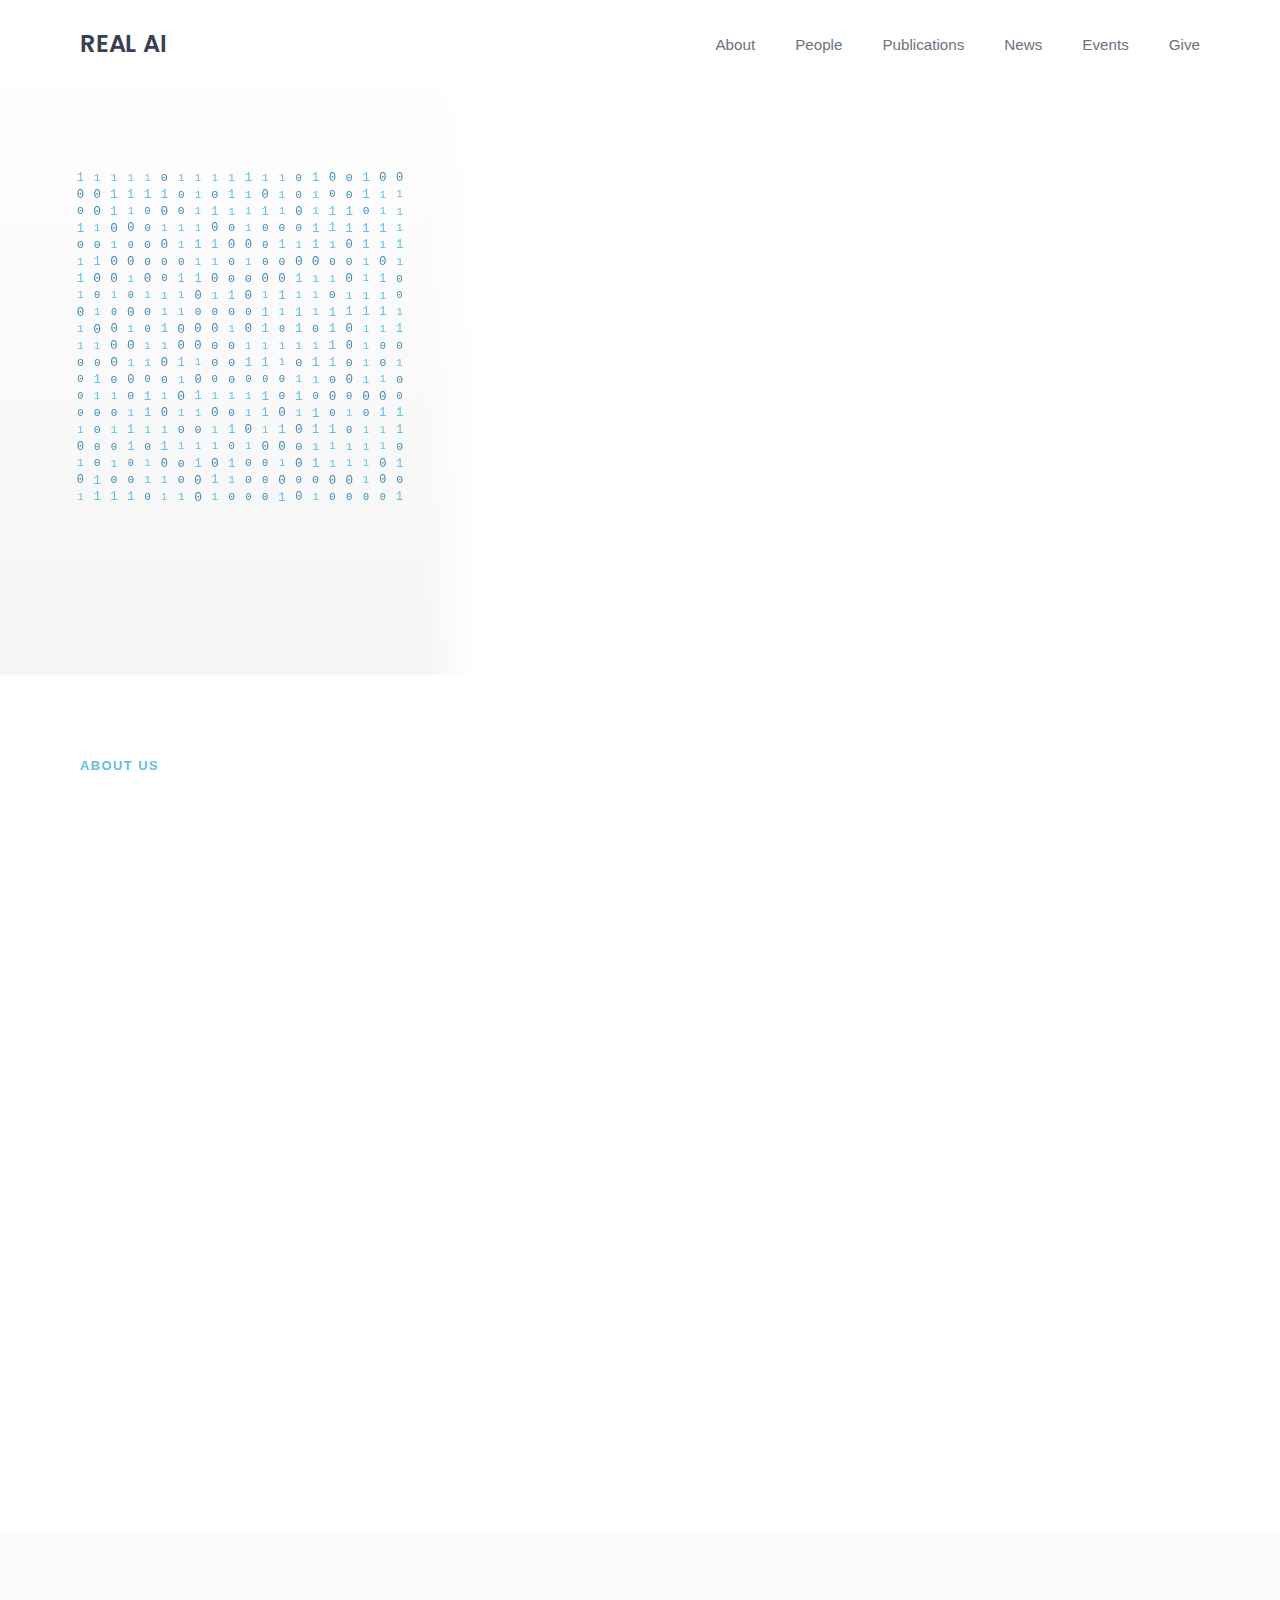
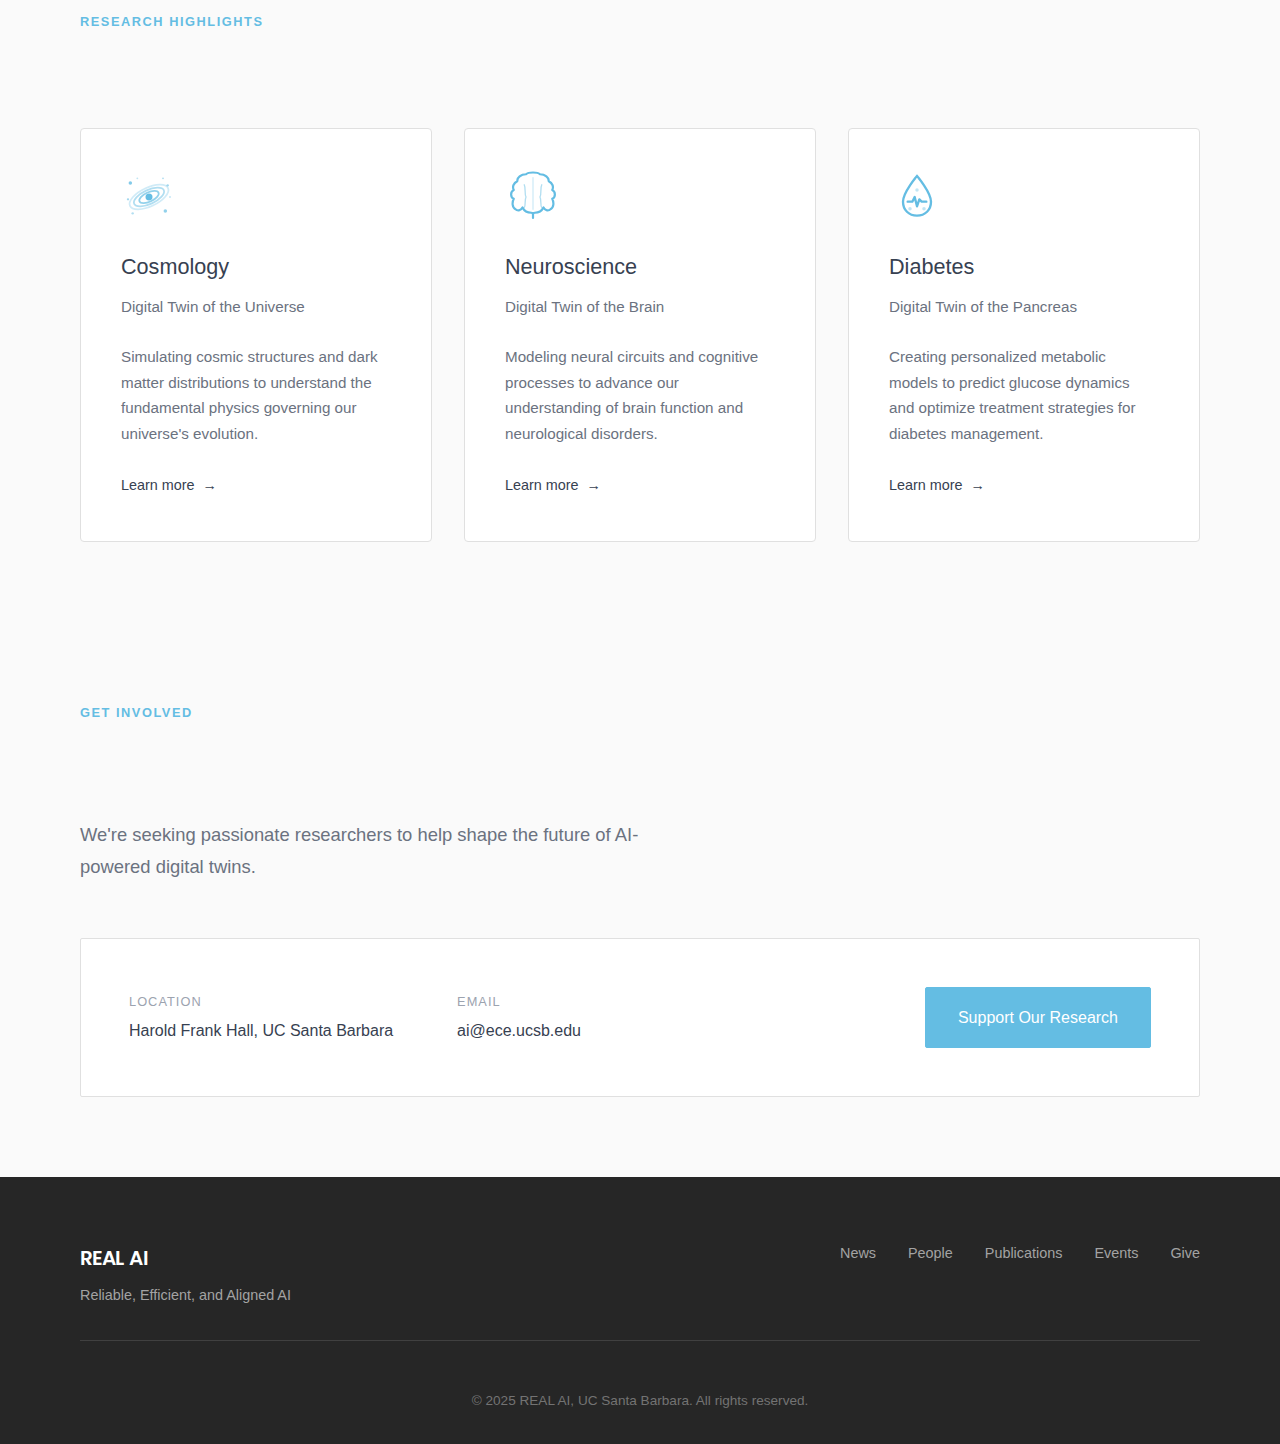
<file: index.html>
<!DOCTYPE html>
<html lang="en">
<head>
    <meta charset="UTF-8">
    <meta name="viewport" content="width=device-width, initial-scale=1.0">
    <title>REAL AI - AI-Powered Digital Twins</title>
    <link rel="stylesheet" href="css/styles.css">
</head>
<body>
    <div class="main-content">
        <header>
            <nav class="container">
                <a href="index.html" class="logo">REAL AI</a>
                <ul class="nav-links">
                    <li><a href="#about">About</a></li>
                    <li><a href="pages/people.html">People</a></li>
                    <li><a href="pages/publications.html">Publications</a></li>
                    <li><a href="pages/news.html">News</a></li>
                    <li><a href="pages/events.html">Events</a></li>
                    <li><a href="pages/give.html">Give</a></li>
                </ul>
                <button class="nav-toggle" aria-label="Toggle navigation">
                    <span></span>
                    <span></span>
                    <span></span>
                </button>
            </nav>
        </header>

        <main>
            <section class="hero">
                <div class="hero-animation">
                    <canvas id="morphCanvas"></canvas>
                </div>
                <div class="hero-content">
                    <h1>Building AI-Powered Digital Twins for Science</h1>
                    <p class="subtitle">
                        We create digital twins of complex systems—from the human brain to the universe—that transform how science is done, offering a platform where scientists can make a discovery at an unprecedented speed.
                    </p>
                    <div class="hero-buttons">
                        <a href="#research" class="btn btn-primary">Explore Research</a>
                        <a href="pages/people.html" class="btn btn-secondary">See the Team</a>
                    </div>
                </div>
            </section>

            <section id="about" class="section">
                <div class="container">
                    <div class="section-label">About Us</div>
                    <h2 class="fade-in"><span class="highlight-letter">R</span>eliable, <span class="highlight-letter">E</span>fficient, and <span class="highlight-letter">AL</span>igned <span class="highlight-letter">AI</span></h2>
                    <div class="about-grid">
                        <div class="about-text slide-in-left">
                            <p>
                                <span class="highlight-letter">REAL AI for Science</span> is a research initiative at UC Santa Barbara. Our mission is to pioneer the new age of scientific discovery with AI-powered digital twins.
                            </p>
                            <p>
                                Instead of chasing massive datasets, we build principle-driven AI rooted in math, multimodal data, and generative methods. This is REAL AI—Reliable, Efficient, and ALigned AI: reliable because it is grounded in mathematical rigor and known scientific laws, efficient because it thrives in data-scarce scientific settings, and human-aligned because it is co-designed with scientists and experiments to ensure meaningful, trustworthy discoveries.
                            </p>

                            <h3 class="approach-section-title fade-in">Our Approach</h3>
                            <div class="approach-grid-inline">
                                <div class="approach-item-inline fade-in">
                                    <span class="approach-number">01</span>
                                    <h4>Principle-Driven AI</h4>
                                    <p>Grounding our models in mathematical foundations and scientific first principles.</p>
                                </div>
                                <div class="approach-item-inline fade-in">
                                    <span class="approach-number">02</span>
                                    <h4>Multimodal Integration</h4>
                                    <p>Combining diverse data sources for comprehensive understanding of complex systems.</p>
                                </div>
                                <div class="approach-item-inline fade-in">
                                    <span class="approach-number">03</span>
                                    <h4>Generative Methods</h4>
                                    <p>Leveraging generative AI for data-scarce scientific environments.</p>
                                </div>
                            </div>
                        </div>
                        <div class="about-stats slide-in-right">
                            <div class="stat-item">
                                <span class="stat-number">25+</span>
                                <span class="stat-label">Researchers</span>
                            </div>
                            <div class="stat-item">
                                <span class="stat-number">10+</span>
                                <span class="stat-label">Collaborating Institutions</span>
                            </div>
                            <div class="stat-item">
                                <span class="stat-number">10+</span>
                                <span class="stat-label">Publications in the last year</span>
                            </div>
                        </div>
                    </div>
                </div>
            </section>

            <section id="research" class="section section-alt">
                <div class="container">
                    <div class="section-label">Research Highlights</div>
                    <h2 class="fade-in">Discover Our Recent Work</h2>

                    <div class="research-grid">
                        <article class="research-card">
                            <div class="card-icon">
                                <svg viewBox="0 0 48 48" fill="none" xmlns="http://www.w3.org/2000/svg">
                                    <!-- Spiral Galaxy -->
                                    <ellipse cx="24" cy="24" rx="18" ry="8" stroke="currentColor" stroke-width="1.5" opacity="0.3" transform="rotate(-25 24 24)"/>
                                    <ellipse cx="24" cy="24" rx="14" ry="6" stroke="currentColor" stroke-width="1.5" opacity="0.5" transform="rotate(-25 24 24)"/>
                                    <ellipse cx="24" cy="24" rx="9" ry="4" stroke="currentColor" stroke-width="1.5" opacity="0.7" transform="rotate(-25 24 24)"/>
                                    <circle cx="24" cy="24" r="3" fill="currentColor"/>
                                    <!-- Stars -->
                                    <circle cx="8" cy="12" r="1.5" fill="currentColor" opacity="0.8"/>
                                    <circle cx="40" cy="14" r="1" fill="currentColor" opacity="0.6"/>
                                    <circle cx="38" cy="36" r="1.5" fill="currentColor" opacity="0.7"/>
                                    <circle cx="10" cy="38" r="1" fill="currentColor" opacity="0.5"/>
                                    <circle cx="14" cy="8" r="0.8" fill="currentColor" opacity="0.4"/>
                                    <circle cx="36" cy="8" r="0.8" fill="currentColor" opacity="0.5"/>
                                    <circle cx="6" cy="26" r="1" fill="currentColor" opacity="0.6"/>
                                    <circle cx="42" cy="24" r="0.8" fill="currentColor" opacity="0.4"/>
                                </svg>
                            </div>
                            <h3>Cosmology</h3>
                            <p class="card-subtitle">Digital Twin of the Universe</p>
                            <p>
                                Simulating cosmic structures and dark matter distributions to understand
                                the fundamental physics governing our universe's evolution.
                            </p>
                            <a href="pages/research/cosmology.html" class="card-link">Learn more</a>
                        </article>

                        <article class="research-card">
                            <div class="card-icon">
                                <svg viewBox="0 0 64 64" fill="none" xmlns="http://www.w3.org/2000/svg">
                                    <!-- Classic brain icon -->
                                    <path d="M32 56 L32 52 C32 52 32 50 30 50 C26 50 22 48 20 44 C18 48 14 48 12 46 C8 44 8 38 10 34 C6 32 6 26 10 24 C8 20 10 16 14 14 C14 10 18 6 24 6 C26 4 30 4 32 4 C34 4 38 4 40 6 C46 6 50 10 50 14 C54 16 56 20 54 24 C58 26 58 32 54 34 C56 38 56 44 52 46 C50 48 46 48 44 44 C42 48 38 50 34 50 C32 50 32 52 32 52 L32 56" stroke="currentColor" stroke-width="2.5" fill="none" stroke-linecap="round" stroke-linejoin="round"/>
                                    <!-- Brain folds -->
                                    <path d="M22 18 C24 22 22 28 24 32 C22 36 24 42 22 44" stroke="currentColor" stroke-width="1.5" fill="none" opacity="0.5" stroke-linecap="round"/>
                                    <path d="M42 18 C40 22 42 28 40 32 C42 36 40 42 42 44" stroke="currentColor" stroke-width="1.5" fill="none" opacity="0.5" stroke-linecap="round"/>
                                    <path d="M32 10 L32 46" stroke="currentColor" stroke-width="1.5" fill="none" opacity="0.3" stroke-linecap="round"/>
                                </svg>
                            </div>
                            <h3>Neuroscience</h3>
                            <p class="card-subtitle">Digital Twin of the Brain</p>
                            <p>
                                Modeling neural circuits and cognitive processes to advance our understanding
                                of brain function and neurological disorders.
                            </p>
                            <a href="pages/research/neuroscience.html" class="card-link">Learn more</a>
                        </article>

                        <article class="research-card">
                            <div class="card-icon">
                                <svg viewBox="0 0 48 48" fill="none" xmlns="http://www.w3.org/2000/svg">
                                    <!-- Blood drop / Glucose drop -->
                                    <path d="M24 6 C24 6 12 20 12 28 C12 35 17 40 24 40 C31 40 36 35 36 28 C36 20 24 6 24 6Z" stroke="currentColor" stroke-width="2" fill="none"/>
                                    <!-- Glucose wave / heartbeat line inside -->
                                    <path d="M16 28 L20 28 L22 24 L24 32 L26 26 L28 28 L32 28" stroke="currentColor" stroke-width="2" fill="none" stroke-linecap="round" stroke-linejoin="round"/>
                                    <!-- Small circles representing glucose molecules -->
                                    <circle cx="18" cy="34" r="1.5" fill="currentColor" opacity="0.4"/>
                                    <circle cx="30" cy="34" r="1.5" fill="currentColor" opacity="0.4"/>
                                    <circle cx="24" cy="18" r="1.5" fill="currentColor" opacity="0.4"/>
                                </svg>
                            </div>
                            <h3>Diabetes</h3>
                            <p class="card-subtitle">Digital Twin of the Pancreas</p>
                            <p>
                                Creating personalized metabolic models to predict glucose dynamics and
                                optimize treatment strategies for diabetes management.
                            </p>
                            <a href="pages/research/diabetes.html" class="card-link">Learn more</a>
                        </article>
                    </div>
                </div>
            </section>

            <section id="contact" class="section section-alt">
                <div class="container">
                    <div class="section-label">Get Involved</div>
                    <h2 class="fade-in">Join Our Mission</h2>
                    <p class="section-intro">
                        We're seeking passionate researchers to help shape the future of AI-powered digital twins.
                    </p>

                    <div class="contact-grid">
                        <div class="contact-info">
                            <div class="contact-item">
                                <span class="contact-label">Location</span>
                                <span class="contact-value">Harold Frank Hall, UC Santa Barbara</span>
                            </div>
                            <div class="contact-item">
                                <span class="contact-label">Email</span>
                                <span class="contact-value">ai@ece.ucsb.edu</span>
                            </div>
                        </div>
                        <div class="contact-cta">
                            <a href="pages/give.html" class="btn btn-primary btn-large">Support Our Research</a>
                        </div>
                    </div>
                </div>
            </section>
        </main>

        <footer>
            <div class="container">
                <div class="footer-content">
                    <div class="footer-brand">
                        <span class="logo">REAL AI</span>
                        <p>Reliable, Efficient, and Aligned AI</p>
                    </div>
                    <nav class="footer-nav">
                        <a href="pages/news.html">News</a>
                        <a href="pages/people.html">People</a>
                        <a href="pages/publications.html">Publications</a>
                        <a href="pages/events.html">Events</a>
                        <a href="pages/give.html">Give</a>
                    </nav>
                </div>
                <div class="footer-bottom">
                    <p>&copy; 2025 REAL AI, UC Santa Barbara. All rights reserved.</p>
                </div>
            </div>
        </footer>
    </div>

    <script src="js/main.js"></script>
</body>
</html>
</file>
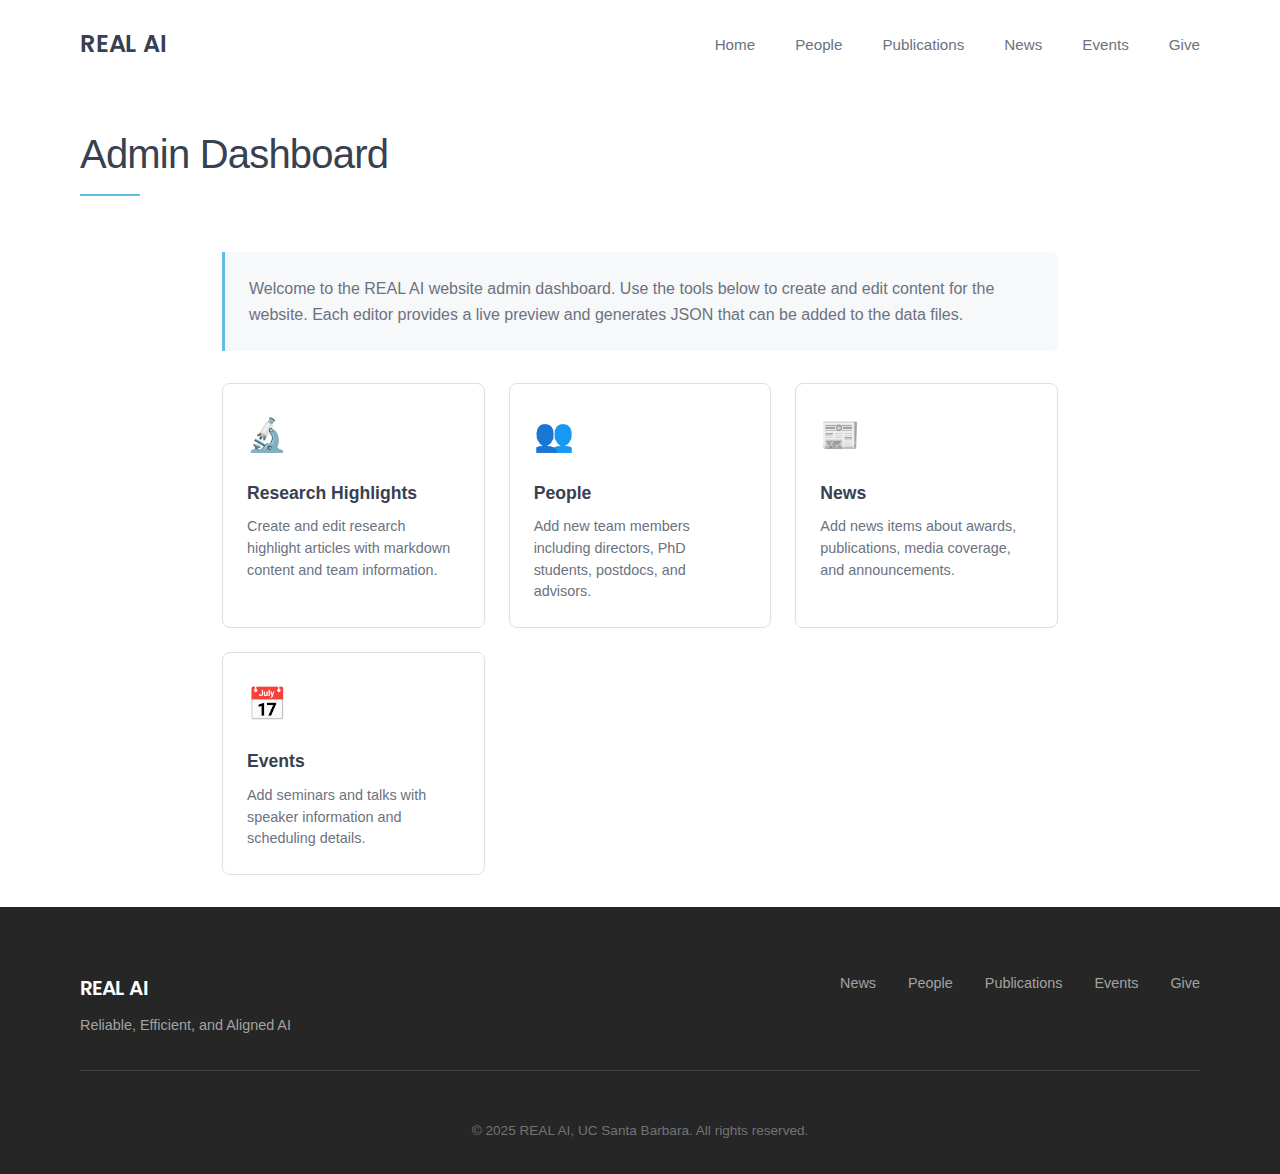
<file: pages/admin/index.html>
<!DOCTYPE html>
<html lang="en">
<head>
    <meta charset="UTF-8">
    <meta name="viewport" content="width=device-width, initial-scale=1.0">
    <title>Admin Dashboard - REAL AI Lab</title>
    <link rel="stylesheet" href="../../css/styles.css">
    <style>
        .admin-dashboard {
            max-width: 900px;
            margin: 2rem auto;
            padding: 0 2rem;
        }

        .admin-grid {
            display: grid;
            grid-template-columns: repeat(auto-fit, minmax(250px, 1fr));
            gap: 1.5rem;
            margin-top: 2rem;
        }

        .admin-card {
            background: white;
            border: 1px solid var(--border-light);
            border-radius: 8px;
            padding: 1.5rem;
            text-decoration: none;
            transition: all 0.3s ease;
        }

        .admin-card:hover {
            border-color: var(--sky-blue);
            box-shadow: 0 4px 16px rgba(0, 0, 0, 0.08);
            transform: translateY(-2px);
        }

        .admin-card h3 {
            color: var(--text-primary);
            font-size: 1.1rem;
            margin-bottom: 0.5rem;
        }

        .admin-card p {
            color: var(--text-secondary);
            font-size: 0.9rem;
            margin: 0;
            line-height: 1.5;
        }

        .admin-card .icon {
            font-size: 2rem;
            margin-bottom: 1rem;
        }

        .admin-intro {
            background: #f7f8f9;
            border-left: 3px solid var(--sky-blue);
            border-radius: 0 8px 8px 0;
            padding: 1.5rem;
            margin-bottom: 2rem;
        }

        .admin-intro p {
            margin: 0;
            color: var(--text-secondary);
            line-height: 1.6;
        }
    </style>
</head>
<body>
    <header>
        <nav class="container">
            <a href="../../index.html" class="logo">REAL AI</a>
            <ul class="nav-links">
                <li><a href="../../index.html">Home</a></li>
                <li><a href="../people.html">People</a></li>
                <li><a href="../publications.html">Publications</a></li>
                <li><a href="../news.html">News</a></li>
                <li><a href="../events.html">Events</a></li>
                <li><a href="../give.html">Give</a></li>
            </ul>
            <button class="nav-toggle" aria-label="Toggle navigation">
                <span></span>
                <span></span>
                <span></span>
            </button>
        </nav>
    </header>

    <main>
        <section class="page-header">
            <div class="container">
                <h1>Admin Dashboard</h1>
            </div>
        </section>

        <div class="admin-dashboard">
            <div class="admin-intro">
                <p>Welcome to the REAL AI website admin dashboard. Use the tools below to create and edit content for the website. Each editor provides a live preview and generates JSON that can be added to the data files.</p>
            </div>

            <div class="admin-grid">
                <a href="research.html" class="admin-card">
                    <div class="icon">&#128300;</div>
                    <h3>Research Highlights</h3>
                    <p>Create and edit research highlight articles with markdown content and team information.</p>
                </a>

                <a href="people.html" class="admin-card">
                    <div class="icon">&#128101;</div>
                    <h3>People</h3>
                    <p>Add new team members including directors, PhD students, postdocs, and advisors.</p>
                </a>

                <a href="news.html" class="admin-card">
                    <div class="icon">&#128240;</div>
                    <h3>News</h3>
                    <p>Add news items about awards, publications, media coverage, and announcements.</p>
                </a>

                <a href="events.html" class="admin-card">
                    <div class="icon">&#128197;</div>
                    <h3>Events</h3>
                    <p>Add seminars and talks with speaker information and scheduling details.</p>
                </a>
            </div>
        </div>
    </main>

    <footer>
        <div class="container">
            <div class="footer-content">
                <div class="footer-brand">
                    <span class="logo">REAL AI</span>
                    <p>Reliable, Efficient, and Aligned AI</p>
                </div>
                <nav class="footer-nav">
                    <a href="../news.html">News</a>
                    <a href="../people.html">People</a>
                    <a href="../publications.html">Publications</a>
                    <a href="../events.html">Events</a>
                    <a href="../give.html">Give</a>
                </nav>
            </div>
            <div class="footer-bottom">
                <p>&copy; 2025 REAL AI, UC Santa Barbara. All rights reserved.</p>
            </div>
        </div>
    </footer>

    <script src="../../js/main.js"></script>
</body>
</html>
</file>
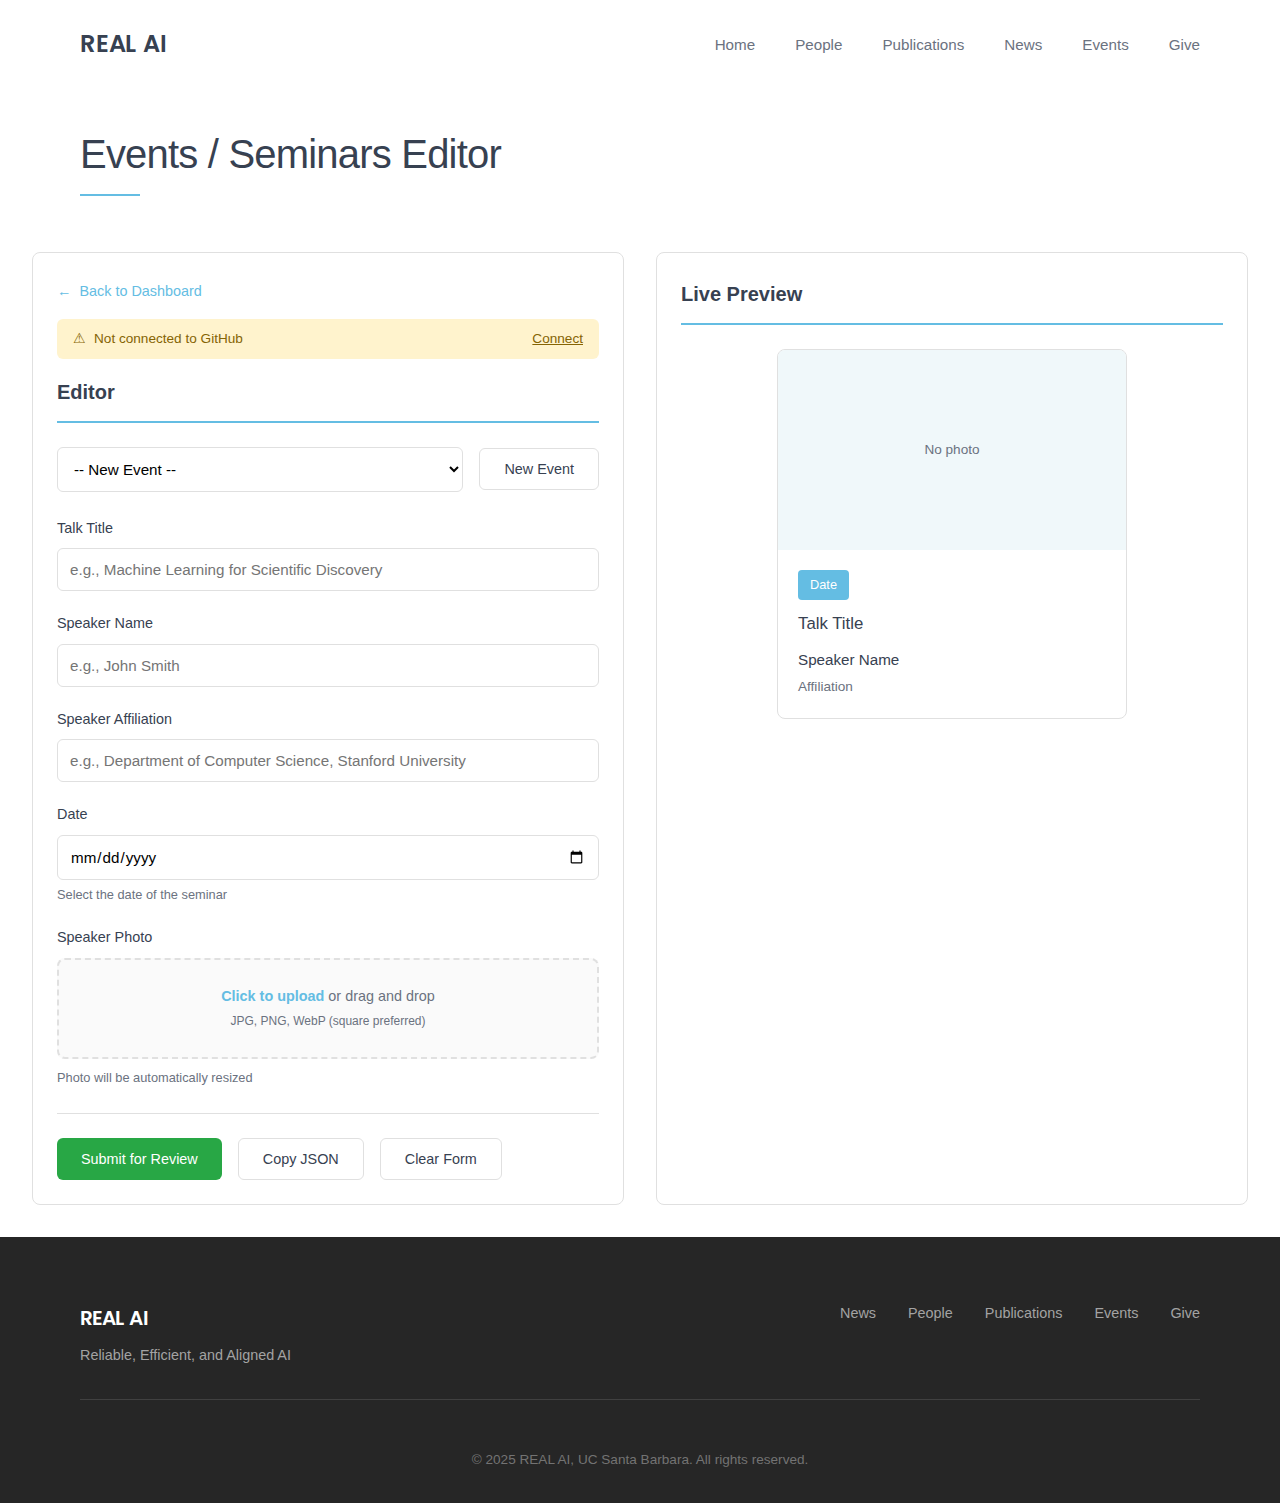
<file: pages/admin/events.html>
<!DOCTYPE html>
<html lang="en">
<head>
    <meta charset="UTF-8">
    <meta name="viewport" content="width=device-width, initial-scale=1.0">
    <title>Events Editor - REAL AI Lab</title>
    <link rel="stylesheet" href="../../css/styles.css">
    <style>
        .admin-container {
            display: grid;
            grid-template-columns: 1fr 1fr;
            gap: 2rem;
            max-width: 1400px;
            margin: 0 auto;
            padding: 2rem;
        }

        .editor-panel, .preview-panel {
            background: white;
            border: 1px solid var(--border-light);
            border-radius: 8px;
            padding: 1.5rem;
        }

        .panel-title {
            font-size: 1.25rem;
            font-weight: 600;
            margin-bottom: 1.5rem;
            padding-bottom: 0.75rem;
            border-bottom: 2px solid var(--sky-blue);
            color: var(--text-primary);
        }

        .form-group {
            margin-bottom: 1.25rem;
        }

        .form-group label {
            display: block;
            font-weight: 500;
            margin-bottom: 0.5rem;
            color: var(--text-primary);
            font-size: 0.9rem;
        }

        .form-group input,
        .form-group textarea,
        .form-group select {
            width: 100%;
            padding: 0.75rem;
            border: 1px solid var(--border-light);
            border-radius: 6px;
            font-size: 0.95rem;
            font-family: inherit;
            transition: border-color 0.2s ease;
            box-sizing: border-box;
        }

        .form-group input:focus,
        .form-group textarea:focus {
            outline: none;
            border-color: var(--sky-blue);
        }

        .form-group textarea {
            min-height: 80px;
            resize: vertical;
        }

        .form-row {
            display: grid;
            grid-template-columns: 1fr 1fr;
            gap: 1rem;
        }

        .form-hint {
            font-size: 0.8rem;
            color: var(--text-secondary);
            margin-top: 0.25rem;
        }

        .btn {
            padding: 0.75rem 1.5rem;
            border: none;
            border-radius: 6px;
            font-size: 0.9rem;
            font-weight: 500;
            cursor: pointer;
            transition: all 0.2s ease;
        }

        .btn-primary { background: var(--sky-blue); color: white; }
        .btn-primary:hover { background: #4fa8d1; }
        .btn-secondary { background: white; color: var(--text-primary); border: 1px solid var(--border-light); }
        .btn-secondary:hover { border-color: var(--sky-blue); color: var(--sky-blue); }
        .btn-success { background: #28a745; color: white; }
        .btn-success:hover { background: #218838; }

        .action-buttons {
            display: flex;
            gap: 1rem;
            margin-top: 1.5rem;
            padding-top: 1.5rem;
            border-top: 1px solid var(--border-light);
            flex-wrap: wrap;
        }

        .item-selector {
            display: flex;
            gap: 1rem;
            margin-bottom: 1.5rem;
            align-items: center;
        }

        .item-selector select {
            flex: 1;
            padding: 0.75rem;
            border: 1px solid var(--border-light);
            border-radius: 6px;
            font-size: 0.95rem;
            background: white;
        }

        /* Image upload styles */
        .image-upload-group { margin-bottom: 1.25rem; }
        .image-upload-label { display: block; font-weight: 500; margin-bottom: 0.5rem; color: var(--text-primary); font-size: 0.9rem; }
        .image-upload-area {
            border: 2px dashed var(--border-light);
            border-radius: 8px;
            padding: 1.5rem;
            text-align: center;
            cursor: pointer;
            transition: all 0.2s ease;
            background: #fafafa;
        }
        .image-upload-area:hover { border-color: var(--sky-blue); background: #f0f7ff; }
        .image-upload-area.has-image { padding: 0.5rem; border-style: solid; }
        .image-upload-area img { max-width: 100%; max-height: 200px; border-radius: 6px; }
        .image-upload-area input[type="file"] { display: none; }
        .image-upload-hint { font-size: 0.8rem; color: var(--text-secondary); margin-top: 0.5rem; }
        .image-upload-text { color: var(--text-secondary); font-size: 0.9rem; }
        .image-upload-text strong { color: var(--sky-blue); }

        /* Preview styles */
        .preview-event {
            background: white;
            border: 1px solid var(--border-light);
            border-radius: 8px;
            overflow: hidden;
            max-width: 350px;
            margin: 0 auto;
        }

        .preview-event .photo {
            width: 100%;
            height: 200px;
            background: var(--primary-100);
            display: flex;
            align-items: center;
            justify-content: center;
            color: var(--text-secondary);
            font-size: 0.85rem;
            overflow: hidden;
        }

        .preview-event .photo img { width: 100%; height: 100%; object-fit: cover; }
        .preview-event .content { padding: 1.25rem; }
        .preview-event .date {
            display: inline-block;
            background: var(--sky-blue);
            color: white;
            padding: 0.25rem 0.75rem;
            border-radius: 4px;
            font-size: 0.8rem;
            margin-bottom: 0.75rem;
        }
        .preview-event .title { font-size: 1.05rem; font-weight: 500; color: var(--text-primary); margin-bottom: 0.75rem; line-height: 1.4; }
        .preview-event .speaker { font-size: 0.95rem; color: var(--text-primary); margin-bottom: 0.25rem; }
        .preview-event .affiliation { font-size: 0.85rem; color: var(--text-secondary); line-height: 1.5; }

        .toast {
            position: fixed; bottom: 2rem; right: 2rem; background: #28a745; color: white;
            padding: 1rem 1.5rem; border-radius: 8px; box-shadow: 0 4px 20px rgba(0, 0, 0, 0.15);
            transform: translateY(100px); opacity: 0; transition: all 0.3s ease; z-index: 1000;
        }
        .toast.show { transform: translateY(0); opacity: 1; }
        .toast.error { background: #dc3545; }

        .back-link {
            display: inline-flex; align-items: center; gap: 0.5rem;
            color: var(--sky-blue); text-decoration: none; font-size: 0.9rem; margin-bottom: 1rem;
        }
        .back-link:hover { text-decoration: underline; }
        .back-link::before { content: '\2190'; }

        @media (max-width: 1024px) { .admin-container { grid-template-columns: 1fr; } }
        @media (max-width: 768px) { .form-row { grid-template-columns: 1fr; } }
    </style>
</head>
<body>
    <header>
        <nav class="container">
            <a href="../../index.html" class="logo">REAL AI</a>
            <ul class="nav-links">
                <li><a href="../../index.html">Home</a></li>
                <li><a href="../people.html">People</a></li>
                <li><a href="../publications.html">Publications</a></li>
                <li><a href="../news.html">News</a></li>
                <li><a href="../events.html">Events</a></li>
                <li><a href="../give.html">Give</a></li>
            </ul>
            <button class="nav-toggle" aria-label="Toggle navigation">
                <span></span><span></span><span></span>
            </button>
        </nav>
    </header>

    <main>
        <section class="page-header">
            <div class="container">
                <h1>Events / Seminars Editor</h1>
            </div>
        </section>

        <div class="admin-container">
            <div class="editor-panel">
                <a href="index.html" class="back-link">Back to Dashboard</a>

                <div id="githubStatus" class="github-status disconnected">
                    <span>&#9888;</span>
                    <span>Not connected to GitHub</span>
                    <a onclick="showLoginModal()">Connect</a>
                </div>

                <h2 class="panel-title">Editor</h2>

                <div class="item-selector">
                    <select id="eventSelect">
                        <option value="">-- New Event --</option>
                    </select>
                    <button class="btn btn-secondary" onclick="newItem()">New Event</button>
                </div>

                <div class="form-group">
                    <label for="eventTitle">Talk Title</label>
                    <input type="text" id="eventTitle" placeholder="e.g., Machine Learning for Scientific Discovery">
                </div>

                <div class="form-group">
                    <label for="eventSpeaker">Speaker Name</label>
                    <input type="text" id="eventSpeaker" placeholder="e.g., John Smith">
                </div>

                <div class="form-group">
                    <label for="eventAffiliation">Speaker Affiliation</label>
                    <input type="text" id="eventAffiliation" placeholder="e.g., Department of Computer Science, Stanford University">
                </div>

                <div class="form-group">
                    <label for="eventDate">Date</label>
                    <input type="date" id="eventDate">
                    <p class="form-hint">Select the date of the seminar</p>
                </div>

                <div class="image-upload-group">
                    <label class="image-upload-label">Speaker Photo</label>
                    <div class="image-upload-area" id="photoUploadArea" onclick="document.getElementById('photoInput').click()">
                        <input type="file" id="photoInput" accept="image/*">
                        <div id="photoPreviewUpload" class="image-upload-text">
                            <strong>Click to upload</strong> or drag and drop<br>
                            <small>JPG, PNG, WebP (square preferred)</small>
                        </div>
                    </div>
                    <p class="image-upload-hint">Photo will be automatically resized</p>
                </div>

                <div class="action-buttons">
                    <button class="btn btn-success" onclick="submitForReview()">Submit for Review</button>
                    <button class="btn btn-secondary" onclick="copyJSON()">Copy JSON</button>
                    <button class="btn btn-secondary" onclick="newItem()">Clear Form</button>
                </div>
            </div>

            <div class="preview-panel">
                <h2 class="panel-title">Live Preview</h2>
                <div class="preview-event">
                    <div class="photo" id="previewPhoto">No photo</div>
                    <div class="content">
                        <span class="date" id="previewDate">Date</span>
                        <h3 class="title" id="previewTitle">Talk Title</h3>
                        <p class="speaker" id="previewSpeaker">Speaker Name</p>
                        <p class="affiliation" id="previewAffiliation">Affiliation</p>
                    </div>
                </div>
            </div>
        </div>
    </main>

    <div class="toast" id="toast">Message</div>

    <footer>
        <div class="container">
            <div class="footer-content">
                <div class="footer-brand">
                    <span class="logo">REAL AI</span>
                    <p>Reliable, Efficient, and Aligned AI</p>
                </div>
                <nav class="footer-nav">
                    <a href="../news.html">News</a>
                    <a href="../people.html">People</a>
                    <a href="../publications.html">Publications</a>
                    <a href="../events.html">Events</a>
                    <a href="../give.html">Give</a>
                </nav>
            </div>
            <div class="footer-bottom">
                <p>&copy; 2025 REAL AI, UC Santa Barbara. All rights reserved.</p>
            </div>
        </div>
    </footer>

    <script src="../../js/main.js"></script>
    <script src="../../js/admin.js"></script>
    <script>
        let eventsData = [];
        let photoUploader = null;

        document.addEventListener('DOMContentLoaded', async () => {
            await loadEventsData();

            photoUploader = new ImageUploader('photoInput', 'photoPreviewUpload', {
                maxWidth: 400,
                maxHeight: 400,
                quality: 0.9
            });

            document.getElementById('photoInput').addEventListener('imageReady', () => {
                document.getElementById('photoUploadArea').classList.add('has-image');
                updatePreview();
            });

            const fields = ['eventTitle', 'eventSpeaker', 'eventAffiliation', 'eventDate'];
            fields.forEach(field => {
                document.getElementById(field).addEventListener('input', updatePreview);
            });

            updatePreview();
        });

        async function loadEventsData() {
            try {
                const response = await fetch('../../data/events.json');
                eventsData = await response.json();
                populateSelector();
            } catch (error) {
                console.log('Could not load events.json:', error);
            }
        }

        function populateSelector() {
            const select = document.getElementById('eventSelect');
            select.innerHTML = '<option value="">-- New Event --</option>';

            eventsData.forEach((item, idx) => {
                const option = document.createElement('option');
                option.value = idx;
                option.textContent = `${item.date} - ${item.speaker}`;
                select.appendChild(option);
            });

            select.addEventListener('change', (e) => {
                if (e.target.value !== '') {
                    loadItem(parseInt(e.target.value));
                } else {
                    newItem();
                }
            });
        }

        function loadItem(index) {
            const item = eventsData[index];
            if (!item) return;

            document.getElementById('eventTitle').value = item.title || '';
            document.getElementById('eventSpeaker').value = item.speaker || '';
            document.getElementById('eventAffiliation').value = item.affiliation || '';
            document.getElementById('eventDate').value = item.date || '';

            if (photoUploader) photoUploader.clear();
            document.getElementById('photoUploadArea').classList.remove('has-image');

            updatePreview();
        }

        function newItem() {
            document.getElementById('eventSelect').value = '';
            document.getElementById('eventTitle').value = '';
            document.getElementById('eventSpeaker').value = '';
            document.getElementById('eventAffiliation').value = '';
            document.getElementById('eventDate').value = '';

            if (photoUploader) photoUploader.clear();
            document.getElementById('photoUploadArea').classList.remove('has-image');
            document.getElementById('photoPreviewUpload').innerHTML = `
                <strong>Click to upload</strong> or drag and drop<br>
                <small>JPG, PNG, WebP (square preferred)</small>
            `;

            updatePreview();
        }

        function formatDate(dateStr) {
            if (!dateStr) return 'Date';
            const date = new Date(dateStr);
            return date.toLocaleDateString('en-US', { year: 'numeric', month: 'short', day: 'numeric' });
        }

        function updatePreview() {
            const title = document.getElementById('eventTitle').value;
            const speaker = document.getElementById('eventSpeaker').value;
            const affiliation = document.getElementById('eventAffiliation').value;
            const date = document.getElementById('eventDate').value;

            document.getElementById('previewTitle').textContent = title || 'Talk Title';
            document.getElementById('previewSpeaker').textContent = speaker || 'Speaker Name';
            document.getElementById('previewAffiliation').textContent = affiliation || 'Affiliation';
            document.getElementById('previewDate').textContent = formatDate(date);

            const photoDiv = document.getElementById('previewPhoto');
            const uploadData = photoUploader ? photoUploader.getUploadData() : null;

            if (uploadData) {
                photoDiv.innerHTML = `<img src="data:image/jpeg;base64,${uploadData.base64}" alt="${speaker}">`;
            } else {
                const select = document.getElementById('eventSelect');
                if (select.value !== '') {
                    const item = eventsData[parseInt(select.value)];
                    if (item && item.image) {
                        photoDiv.innerHTML = `<img src="../../assets/images/events/${item.image}" alt="${speaker}" onerror="this.parentElement.textContent='No photo'">`;
                    } else {
                        photoDiv.textContent = 'No photo';
                    }
                } else {
                    photoDiv.textContent = 'No photo';
                }
            }
        }

        function generateFilename(speaker) {
            return speaker.toLowerCase().replace(/\s+/g, '_').replace(/[^a-z0-9_]/g, '') + '.jpg';
        }

        function getItemJSON() {
            const speaker = document.getElementById('eventSpeaker').value.trim();
            const uploadData = photoUploader ? photoUploader.getUploadData() : null;

            return {
                item: {
                    title: document.getElementById('eventTitle').value.trim(),
                    speaker: speaker,
                    affiliation: document.getElementById('eventAffiliation').value.trim(),
                    date: document.getElementById('eventDate').value.trim(),
                    image: uploadData ? generateFilename(speaker) : ''
                },
                uploadData
            };
        }

        function copyJSON() {
            const { item } = getItemJSON();
            const json = JSON.stringify(item, null, 2);
            navigator.clipboard.writeText(json).then(() => showToast('JSON copied!')).catch(() => showToast('Failed', true));
        }

        async function submitForReview() {
            const github = new GitHubAdmin();
            if (!github.isAuthenticated()) { showLoginModal(); return; }

            const { item, uploadData } = getItemJSON();
            if (!item.title || !item.speaker) { showToast('Please enter title and speaker', true); return; }

            showSubmitModal();

            try {
                const validation = await github.validateToken();
                if (!validation.valid) throw new Error('Invalid token. Please reconnect.');

                await github.getDefaultBranch();

                updateSubmitStep('branch', 'active');
                const branchName = `content/add-event-${item.speaker.toLowerCase().replace(/\s+/g, '-').substring(0, 20)}-${Date.now()}`;
                await github.createBranch(branchName);
                updateSubmitStep('branch', 'done');

                updateSubmitStep('images', 'active');
                if (uploadData) {
                    const imagePath = `assets/images/events/${generateFilename(item.speaker)}`;
                    await github.commitBinaryFile(branchName, imagePath, uploadData.base64, `Add photo for speaker: ${item.speaker}`);
                    item.image = generateFilename(item.speaker);
                }
                updateSubmitStep('images', 'done');

                updateSubmitStep('data', 'active');
                const fileData = await github.getFileContent('data/events.json');
                let currentData = JSON.parse(fileData.content);
                if (!Array.isArray(currentData)) currentData = [];
                currentData.unshift(item); // Add to beginning

                await github.commitFile(branchName, 'data/events.json', JSON.stringify(currentData, null, 4), `Add event: ${item.speaker} - ${item.title}`, fileData.sha);
                updateSubmitStep('data', 'done');

                updateSubmitStep('pr', 'active');
                const pr = await github.createPullRequest(
                    branchName,
                    `Add seminar: ${item.speaker}`,
                    `## Summary\nAdding seminar by **${item.speaker}**\n\n## Details\n- Title: ${item.title}\n- Speaker: ${item.speaker}\n- Affiliation: ${item.affiliation}\n- Date: ${item.date}\n${uploadData ? '- Photo: Included' : '- Photo: Not provided'}\n\n---\n*Submitted via REAL AI Admin*`
                );
                updateSubmitStep('pr', 'done');

                document.getElementById('submitResult').innerHTML = `
                    <div style="background: #d4edda; color: #155724; padding: 1rem; border-radius: 8px; margin-top: 1rem;">
                        <strong>Success!</strong><br>Pull request created.<br><br>
                        <a href="${pr.html_url}" target="_blank" style="color: #155724; font-weight: 500;">View Pull Request &rarr;</a>
                    </div>
                `;
                document.getElementById('submitModalFooter').style.display = 'flex';

            } catch (error) {
                console.error('Submit error:', error);
                document.getElementById('submitResult').innerHTML = `
                    <div style="background: #f8d7da; color: #721c24; padding: 1rem; border-radius: 8px; margin-top: 1rem;">
                        <strong>Error:</strong> ${error.message}
                    </div>
                `;
                document.getElementById('submitModalFooter').style.display = 'flex';
                ['branch', 'images', 'data', 'pr'].forEach(step => {
                    const el = document.getElementById(`step-${step}`);
                    if (el && el.classList.contains('active')) updateSubmitStep(step, 'error');
                });
            }
        }

        function showToast(message, isError = false) {
            const toast = document.getElementById('toast');
            toast.textContent = message;
            toast.className = isError ? 'toast error show' : 'toast show';
            setTimeout(() => toast.classList.remove('show'), 4000);
        }
    </script>
</body>
</html>
</file>
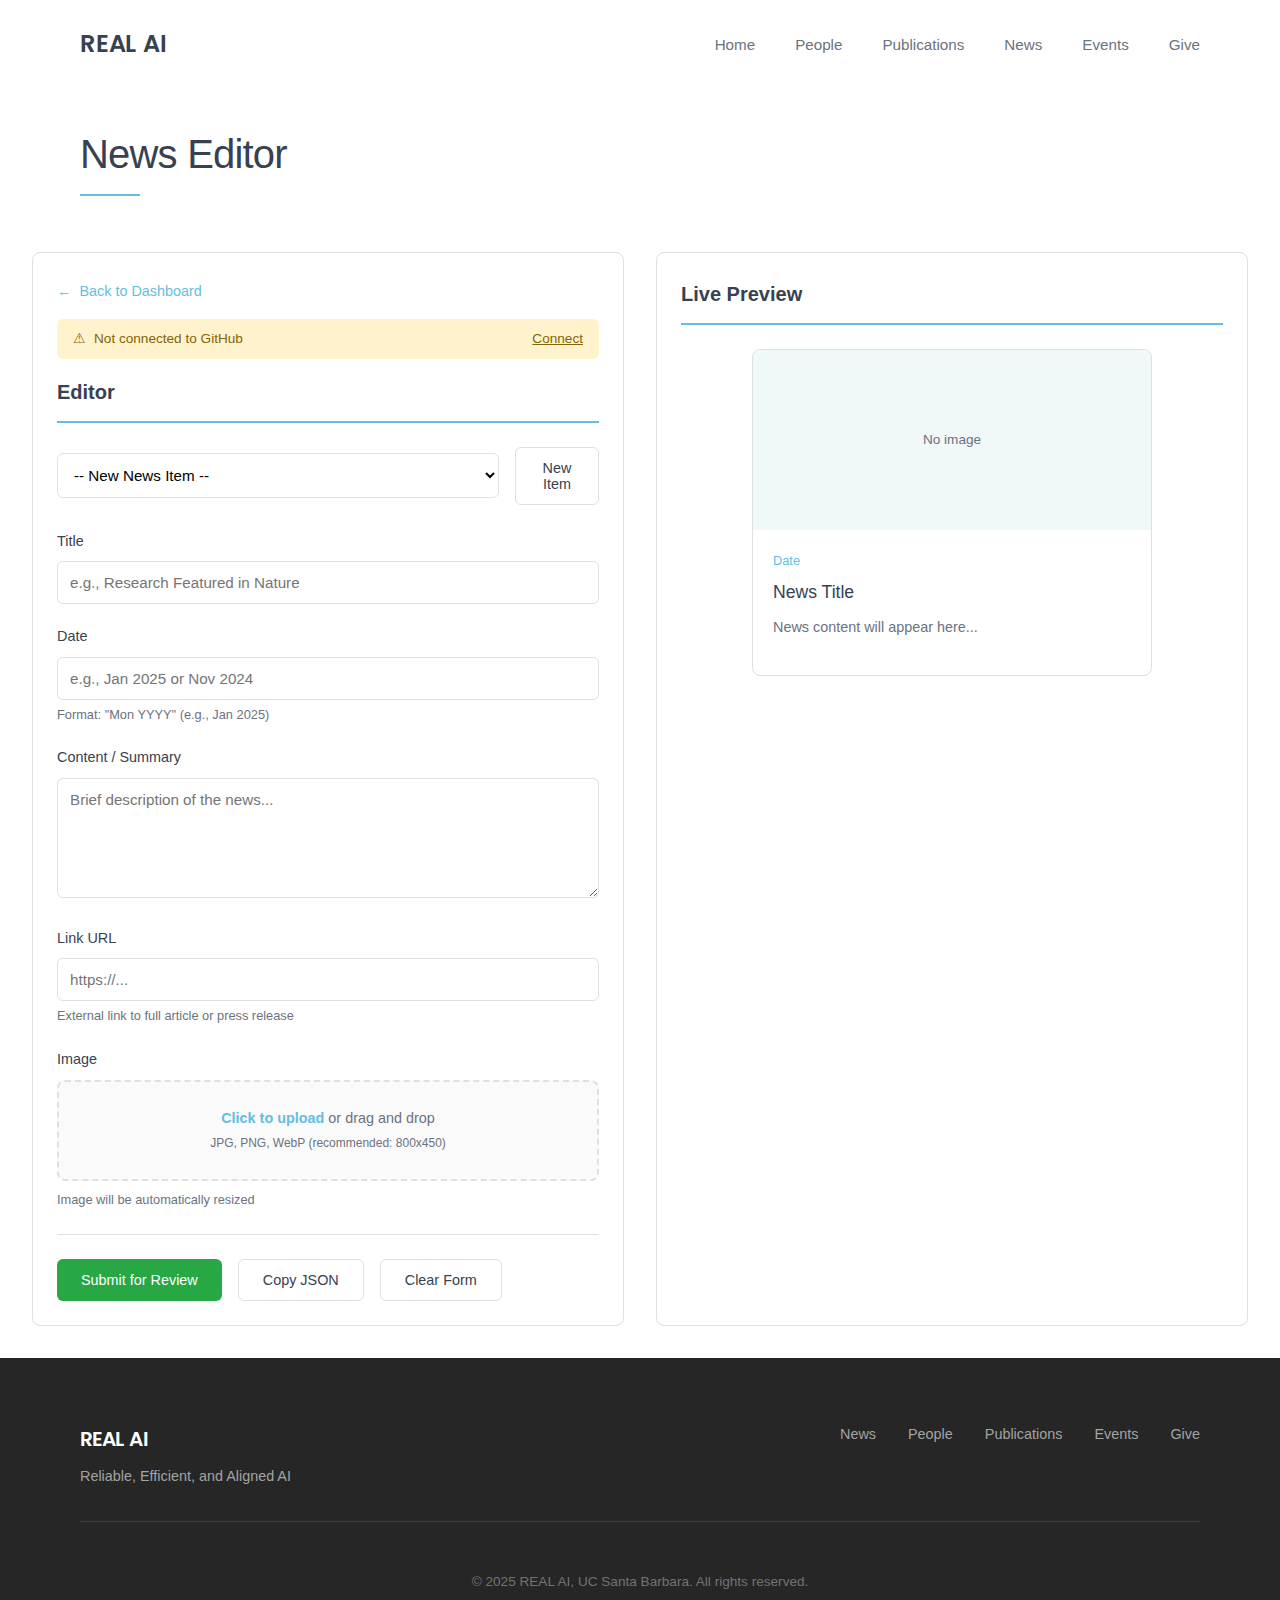
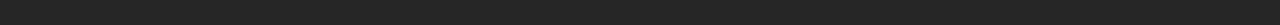
<file: pages/admin/news.html>
<!DOCTYPE html>
<html lang="en">
<head>
    <meta charset="UTF-8">
    <meta name="viewport" content="width=device-width, initial-scale=1.0">
    <title>News Editor - REAL AI Lab</title>
    <link rel="stylesheet" href="../../css/styles.css">
    <style>
        .admin-container {
            display: grid;
            grid-template-columns: 1fr 1fr;
            gap: 2rem;
            max-width: 1400px;
            margin: 0 auto;
            padding: 2rem;
        }

        .editor-panel, .preview-panel {
            background: white;
            border: 1px solid var(--border-light);
            border-radius: 8px;
            padding: 1.5rem;
        }

        .panel-title {
            font-size: 1.25rem;
            font-weight: 600;
            margin-bottom: 1.5rem;
            padding-bottom: 0.75rem;
            border-bottom: 2px solid var(--sky-blue);
            color: var(--text-primary);
        }

        .form-group {
            margin-bottom: 1.25rem;
        }

        .form-group label {
            display: block;
            font-weight: 500;
            margin-bottom: 0.5rem;
            color: var(--text-primary);
            font-size: 0.9rem;
        }

        .form-group input,
        .form-group textarea,
        .form-group select {
            width: 100%;
            padding: 0.75rem;
            border: 1px solid var(--border-light);
            border-radius: 6px;
            font-size: 0.95rem;
            font-family: inherit;
            transition: border-color 0.2s ease;
            box-sizing: border-box;
        }

        .form-group input:focus,
        .form-group textarea:focus {
            outline: none;
            border-color: var(--sky-blue);
        }

        .form-group textarea {
            min-height: 120px;
            resize: vertical;
        }

        .form-row {
            display: grid;
            grid-template-columns: 1fr 1fr;
            gap: 1rem;
        }

        .form-hint {
            font-size: 0.8rem;
            color: var(--text-secondary);
            margin-top: 0.25rem;
        }

        .btn {
            padding: 0.75rem 1.5rem;
            border: none;
            border-radius: 6px;
            font-size: 0.9rem;
            font-weight: 500;
            cursor: pointer;
            transition: all 0.2s ease;
        }

        .btn-primary { background: var(--sky-blue); color: white; }
        .btn-primary:hover { background: #4fa8d1; }
        .btn-secondary { background: white; color: var(--text-primary); border: 1px solid var(--border-light); }
        .btn-secondary:hover { border-color: var(--sky-blue); color: var(--sky-blue); }
        .btn-success { background: #28a745; color: white; }
        .btn-success:hover { background: #218838; }

        .action-buttons {
            display: flex;
            gap: 1rem;
            margin-top: 1.5rem;
            padding-top: 1.5rem;
            border-top: 1px solid var(--border-light);
            flex-wrap: wrap;
        }

        .item-selector {
            display: flex;
            gap: 1rem;
            margin-bottom: 1.5rem;
            align-items: center;
        }

        .item-selector select {
            flex: 1;
            padding: 0.75rem;
            border: 1px solid var(--border-light);
            border-radius: 6px;
            font-size: 0.95rem;
            background: white;
        }

        /* Image upload styles */
        .image-upload-group { margin-bottom: 1.25rem; }
        .image-upload-label { display: block; font-weight: 500; margin-bottom: 0.5rem; color: var(--text-primary); font-size: 0.9rem; }
        .image-upload-area {
            border: 2px dashed var(--border-light);
            border-radius: 8px;
            padding: 1.5rem;
            text-align: center;
            cursor: pointer;
            transition: all 0.2s ease;
            background: #fafafa;
        }
        .image-upload-area:hover { border-color: var(--sky-blue); background: #f0f7ff; }
        .image-upload-area.has-image { padding: 0.5rem; border-style: solid; }
        .image-upload-area img { max-width: 100%; max-height: 200px; border-radius: 6px; }
        .image-upload-area input[type="file"] { display: none; }
        .image-upload-hint { font-size: 0.8rem; color: var(--text-secondary); margin-top: 0.5rem; }
        .image-upload-text { color: var(--text-secondary); font-size: 0.9rem; }
        .image-upload-text strong { color: var(--sky-blue); }

        /* Preview styles */
        .preview-news {
            background: white;
            border: 1px solid var(--border-light);
            border-radius: 8px;
            overflow: hidden;
            max-width: 400px;
            margin: 0 auto;
        }

        .preview-news .image {
            width: 100%;
            height: 180px;
            background: var(--primary-100);
            display: flex;
            align-items: center;
            justify-content: center;
            color: var(--text-secondary);
            font-size: 0.85rem;
            overflow: hidden;
        }

        .preview-news .image img { width: 100%; height: 100%; object-fit: cover; }
        .preview-news .content { padding: 1.25rem; }
        .preview-news .date { font-size: 0.8rem; color: var(--sky-blue); margin-bottom: 0.5rem; }
        .preview-news .title { font-size: 1.1rem; font-weight: 500; color: var(--text-primary); margin-bottom: 0.75rem; line-height: 1.4; }
        .preview-news .description { font-size: 0.9rem; color: var(--text-secondary); line-height: 1.6; margin-bottom: 1rem; }
        .preview-news .link { color: var(--sky-blue); text-decoration: none; font-size: 0.9rem; font-weight: 500; }
        .preview-news .link:hover { text-decoration: underline; }

        .toast {
            position: fixed; bottom: 2rem; right: 2rem; background: #28a745; color: white;
            padding: 1rem 1.5rem; border-radius: 8px; box-shadow: 0 4px 20px rgba(0, 0, 0, 0.15);
            transform: translateY(100px); opacity: 0; transition: all 0.3s ease; z-index: 1000;
        }
        .toast.show { transform: translateY(0); opacity: 1; }
        .toast.error { background: #dc3545; }

        .back-link {
            display: inline-flex; align-items: center; gap: 0.5rem;
            color: var(--sky-blue); text-decoration: none; font-size: 0.9rem; margin-bottom: 1rem;
        }
        .back-link:hover { text-decoration: underline; }
        .back-link::before { content: '\2190'; }

        @media (max-width: 1024px) { .admin-container { grid-template-columns: 1fr; } }
        @media (max-width: 768px) { .form-row { grid-template-columns: 1fr; } }
    </style>
</head>
<body>
    <header>
        <nav class="container">
            <a href="../../index.html" class="logo">REAL AI</a>
            <ul class="nav-links">
                <li><a href="../../index.html">Home</a></li>
                <li><a href="../people.html">People</a></li>
                <li><a href="../publications.html">Publications</a></li>
                <li><a href="../news.html">News</a></li>
                <li><a href="../events.html">Events</a></li>
                <li><a href="../give.html">Give</a></li>
            </ul>
            <button class="nav-toggle" aria-label="Toggle navigation">
                <span></span><span></span><span></span>
            </button>
        </nav>
    </header>

    <main>
        <section class="page-header">
            <div class="container">
                <h1>News Editor</h1>
            </div>
        </section>

        <div class="admin-container">
            <div class="editor-panel">
                <a href="index.html" class="back-link">Back to Dashboard</a>

                <div id="githubStatus" class="github-status disconnected">
                    <span>&#9888;</span>
                    <span>Not connected to GitHub</span>
                    <a onclick="showLoginModal()">Connect</a>
                </div>

                <h2 class="panel-title">Editor</h2>

                <div class="item-selector">
                    <select id="newsSelect">
                        <option value="">-- New News Item --</option>
                    </select>
                    <button class="btn btn-secondary" onclick="newItem()">New Item</button>
                </div>

                <div class="form-group">
                    <label for="newsTitle">Title</label>
                    <input type="text" id="newsTitle" placeholder="e.g., Research Featured in Nature">
                </div>

                <div class="form-group">
                    <label for="newsDate">Date</label>
                    <input type="text" id="newsDate" placeholder="e.g., Jan 2025 or Nov 2024">
                    <p class="form-hint">Format: "Mon YYYY" (e.g., Jan 2025)</p>
                </div>

                <div class="form-group">
                    <label for="newsContent">Content / Summary</label>
                    <textarea id="newsContent" placeholder="Brief description of the news..."></textarea>
                </div>

                <div class="form-group">
                    <label for="newsLink">Link URL</label>
                    <input type="url" id="newsLink" placeholder="https://...">
                    <p class="form-hint">External link to full article or press release</p>
                </div>

                <div class="image-upload-group">
                    <label class="image-upload-label">Image</label>
                    <div class="image-upload-area" id="imageUploadArea" onclick="document.getElementById('imageInput').click()">
                        <input type="file" id="imageInput" accept="image/*">
                        <div id="imagePreviewUpload" class="image-upload-text">
                            <strong>Click to upload</strong> or drag and drop<br>
                            <small>JPG, PNG, WebP (recommended: 800x450)</small>
                        </div>
                    </div>
                    <p class="image-upload-hint">Image will be automatically resized</p>
                </div>

                <div class="action-buttons">
                    <button class="btn btn-success" onclick="submitForReview()">Submit for Review</button>
                    <button class="btn btn-secondary" onclick="copyJSON()">Copy JSON</button>
                    <button class="btn btn-secondary" onclick="newItem()">Clear Form</button>
                </div>
            </div>

            <div class="preview-panel">
                <h2 class="panel-title">Live Preview</h2>
                <div class="preview-news">
                    <div class="image" id="previewImage">No image</div>
                    <div class="content">
                        <p class="date" id="previewDate">Date</p>
                        <h3 class="title" id="previewTitle">News Title</h3>
                        <p class="description" id="previewContent">News content will appear here...</p>
                        <a href="#" class="link" id="previewLink" target="_blank">Read more</a>
                    </div>
                </div>
            </div>
        </div>
    </main>

    <div class="toast" id="toast">Message</div>

    <footer>
        <div class="container">
            <div class="footer-content">
                <div class="footer-brand">
                    <span class="logo">REAL AI</span>
                    <p>Reliable, Efficient, and Aligned AI</p>
                </div>
                <nav class="footer-nav">
                    <a href="../news.html">News</a>
                    <a href="../people.html">People</a>
                    <a href="../publications.html">Publications</a>
                    <a href="../events.html">Events</a>
                    <a href="../give.html">Give</a>
                </nav>
            </div>
            <div class="footer-bottom">
                <p>&copy; 2025 REAL AI, UC Santa Barbara. All rights reserved.</p>
            </div>
        </div>
    </footer>

    <script src="../../js/main.js"></script>
    <script src="../../js/admin.js"></script>
    <script>
        let newsData = [];
        let imageUploader = null;

        document.addEventListener('DOMContentLoaded', async () => {
            await loadNewsData();

            imageUploader = new ImageUploader('imageInput', 'imagePreviewUpload', {
                maxWidth: 800,
                maxHeight: 600,
                quality: 0.85
            });

            document.getElementById('imageInput').addEventListener('imageReady', () => {
                document.getElementById('imageUploadArea').classList.add('has-image');
                updatePreview();
            });

            const fields = ['newsTitle', 'newsDate', 'newsContent', 'newsLink'];
            fields.forEach(field => {
                document.getElementById(field).addEventListener('input', updatePreview);
            });

            updatePreview();
        });

        async function loadNewsData() {
            try {
                const response = await fetch('../../data/news.json');
                const data = await response.json();
                newsData = data.news || [];
                populateSelector();
            } catch (error) {
                console.log('Could not load news.json:', error);
            }
        }

        function populateSelector() {
            const select = document.getElementById('newsSelect');
            select.innerHTML = '<option value="">-- New News Item --</option>';

            newsData.forEach((item, idx) => {
                const option = document.createElement('option');
                option.value = idx;
                option.textContent = `${item.date} - ${item.title.substring(0, 40)}...`;
                select.appendChild(option);
            });

            select.addEventListener('change', (e) => {
                if (e.target.value !== '') {
                    loadItem(parseInt(e.target.value));
                } else {
                    newItem();
                }
            });
        }

        function loadItem(index) {
            const item = newsData[index];
            if (!item) return;

            document.getElementById('newsTitle').value = item.title || '';
            document.getElementById('newsDate').value = item.date || '';
            document.getElementById('newsContent').value = item.content || '';
            document.getElementById('newsLink').value = item.link || '';

            if (imageUploader) imageUploader.clear();
            document.getElementById('imageUploadArea').classList.remove('has-image');

            updatePreview();
        }

        function newItem() {
            document.getElementById('newsSelect').value = '';
            document.getElementById('newsTitle').value = '';
            document.getElementById('newsDate').value = '';
            document.getElementById('newsContent').value = '';
            document.getElementById('newsLink').value = '';

            if (imageUploader) imageUploader.clear();
            document.getElementById('imageUploadArea').classList.remove('has-image');
            document.getElementById('imagePreviewUpload').innerHTML = `
                <strong>Click to upload</strong> or drag and drop<br>
                <small>JPG, PNG, WebP (recommended: 800x450)</small>
            `;

            updatePreview();
        }

        function updatePreview() {
            const title = document.getElementById('newsTitle').value;
            const date = document.getElementById('newsDate').value;
            const content = document.getElementById('newsContent').value;
            const link = document.getElementById('newsLink').value;

            document.getElementById('previewTitle').textContent = title || 'News Title';
            document.getElementById('previewDate').textContent = date || 'Date';
            document.getElementById('previewContent').textContent = content || 'News content will appear here...';

            const linkEl = document.getElementById('previewLink');
            linkEl.href = link || '#';
            linkEl.style.display = link ? 'inline' : 'none';

            const imageDiv = document.getElementById('previewImage');
            const uploadData = imageUploader ? imageUploader.getUploadData() : null;

            if (uploadData) {
                imageDiv.innerHTML = `<img src="data:image/jpeg;base64,${uploadData.base64}" alt="${title}">`;
            } else {
                const select = document.getElementById('newsSelect');
                if (select.value !== '') {
                    const item = newsData[parseInt(select.value)];
                    if (item && item.image) {
                        imageDiv.innerHTML = `<img src="../../assets/images/news/${item.image}" alt="${title}" onerror="this.parentElement.textContent='No image'">`;
                    } else {
                        imageDiv.textContent = 'No image';
                    }
                } else {
                    imageDiv.textContent = 'No image';
                }
            }
        }

        function generateFilename(title) {
            return title.toLowerCase().replace(/\s+/g, '_').replace(/[^a-z0-9_]/g, '').substring(0, 30) + '_' + Date.now() + '.jpg';
        }

        function getItemJSON() {
            const title = document.getElementById('newsTitle').value.trim();
            const uploadData = imageUploader ? imageUploader.getUploadData() : null;

            return {
                item: {
                    title: title,
                    date: document.getElementById('newsDate').value.trim(),
                    content: document.getElementById('newsContent').value.trim(),
                    link: document.getElementById('newsLink').value.trim(),
                    image: uploadData ? generateFilename(title) : ''
                },
                uploadData
            };
        }

        function copyJSON() {
            const { item } = getItemJSON();
            const json = JSON.stringify(item, null, 2);
            navigator.clipboard.writeText(json).then(() => showToast('JSON copied!')).catch(() => showToast('Failed', true));
        }

        async function submitForReview() {
            const github = new GitHubAdmin();
            if (!github.isAuthenticated()) { showLoginModal(); return; }

            const { item, uploadData } = getItemJSON();
            if (!item.title) { showToast('Please enter a title', true); return; }

            showSubmitModal();

            try {
                const validation = await github.validateToken();
                if (!validation.valid) throw new Error('Invalid token. Please reconnect.');

                await github.getDefaultBranch();

                updateSubmitStep('branch', 'active');
                const branchName = `content/add-news-${item.title.toLowerCase().replace(/\s+/g, '-').substring(0, 20)}-${Date.now()}`;
                await github.createBranch(branchName);
                updateSubmitStep('branch', 'done');

                updateSubmitStep('images', 'active');
                if (uploadData) {
                    const imagePath = `assets/images/news/${generateFilename(item.title)}`;
                    await github.commitBinaryFile(branchName, imagePath, uploadData.base64, `Add image for news: ${item.title}`);
                    item.image = generateFilename(item.title);
                }
                updateSubmitStep('images', 'done');

                updateSubmitStep('data', 'active');
                const fileData = await github.getFileContent('data/news.json');
                let currentData = JSON.parse(fileData.content);
                if (!currentData.news) currentData.news = [];
                currentData.news.unshift(item); // Add to beginning

                await github.commitFile(branchName, 'data/news.json', JSON.stringify(currentData, null, 2), `Add news: ${item.title}`, fileData.sha);
                updateSubmitStep('data', 'done');

                updateSubmitStep('pr', 'active');
                const pr = await github.createPullRequest(
                    branchName,
                    `Add news: ${item.title}`,
                    `## Summary\nAdding news item: **${item.title}**\n\n## Details\n- Date: ${item.date}\n- Link: ${item.link || 'None'}\n${uploadData ? '- Image: Included' : '- Image: Not provided'}\n\n---\n*Submitted via REAL AI Admin*`
                );
                updateSubmitStep('pr', 'done');

                document.getElementById('submitResult').innerHTML = `
                    <div style="background: #d4edda; color: #155724; padding: 1rem; border-radius: 8px; margin-top: 1rem;">
                        <strong>Success!</strong><br>Pull request created.<br><br>
                        <a href="${pr.html_url}" target="_blank" style="color: #155724; font-weight: 500;">View Pull Request &rarr;</a>
                    </div>
                `;
                document.getElementById('submitModalFooter').style.display = 'flex';

            } catch (error) {
                console.error('Submit error:', error);
                document.getElementById('submitResult').innerHTML = `
                    <div style="background: #f8d7da; color: #721c24; padding: 1rem; border-radius: 8px; margin-top: 1rem;">
                        <strong>Error:</strong> ${error.message}
                    </div>
                `;
                document.getElementById('submitModalFooter').style.display = 'flex';
                ['branch', 'images', 'data', 'pr'].forEach(step => {
                    const el = document.getElementById(`step-${step}`);
                    if (el && el.classList.contains('active')) updateSubmitStep(step, 'error');
                });
            }
        }

        function showToast(message, isError = false) {
            const toast = document.getElementById('toast');
            toast.textContent = message;
            toast.className = isError ? 'toast error show' : 'toast show';
            setTimeout(() => toast.classList.remove('show'), 4000);
        }
    </script>
</body>
</html>
</file>
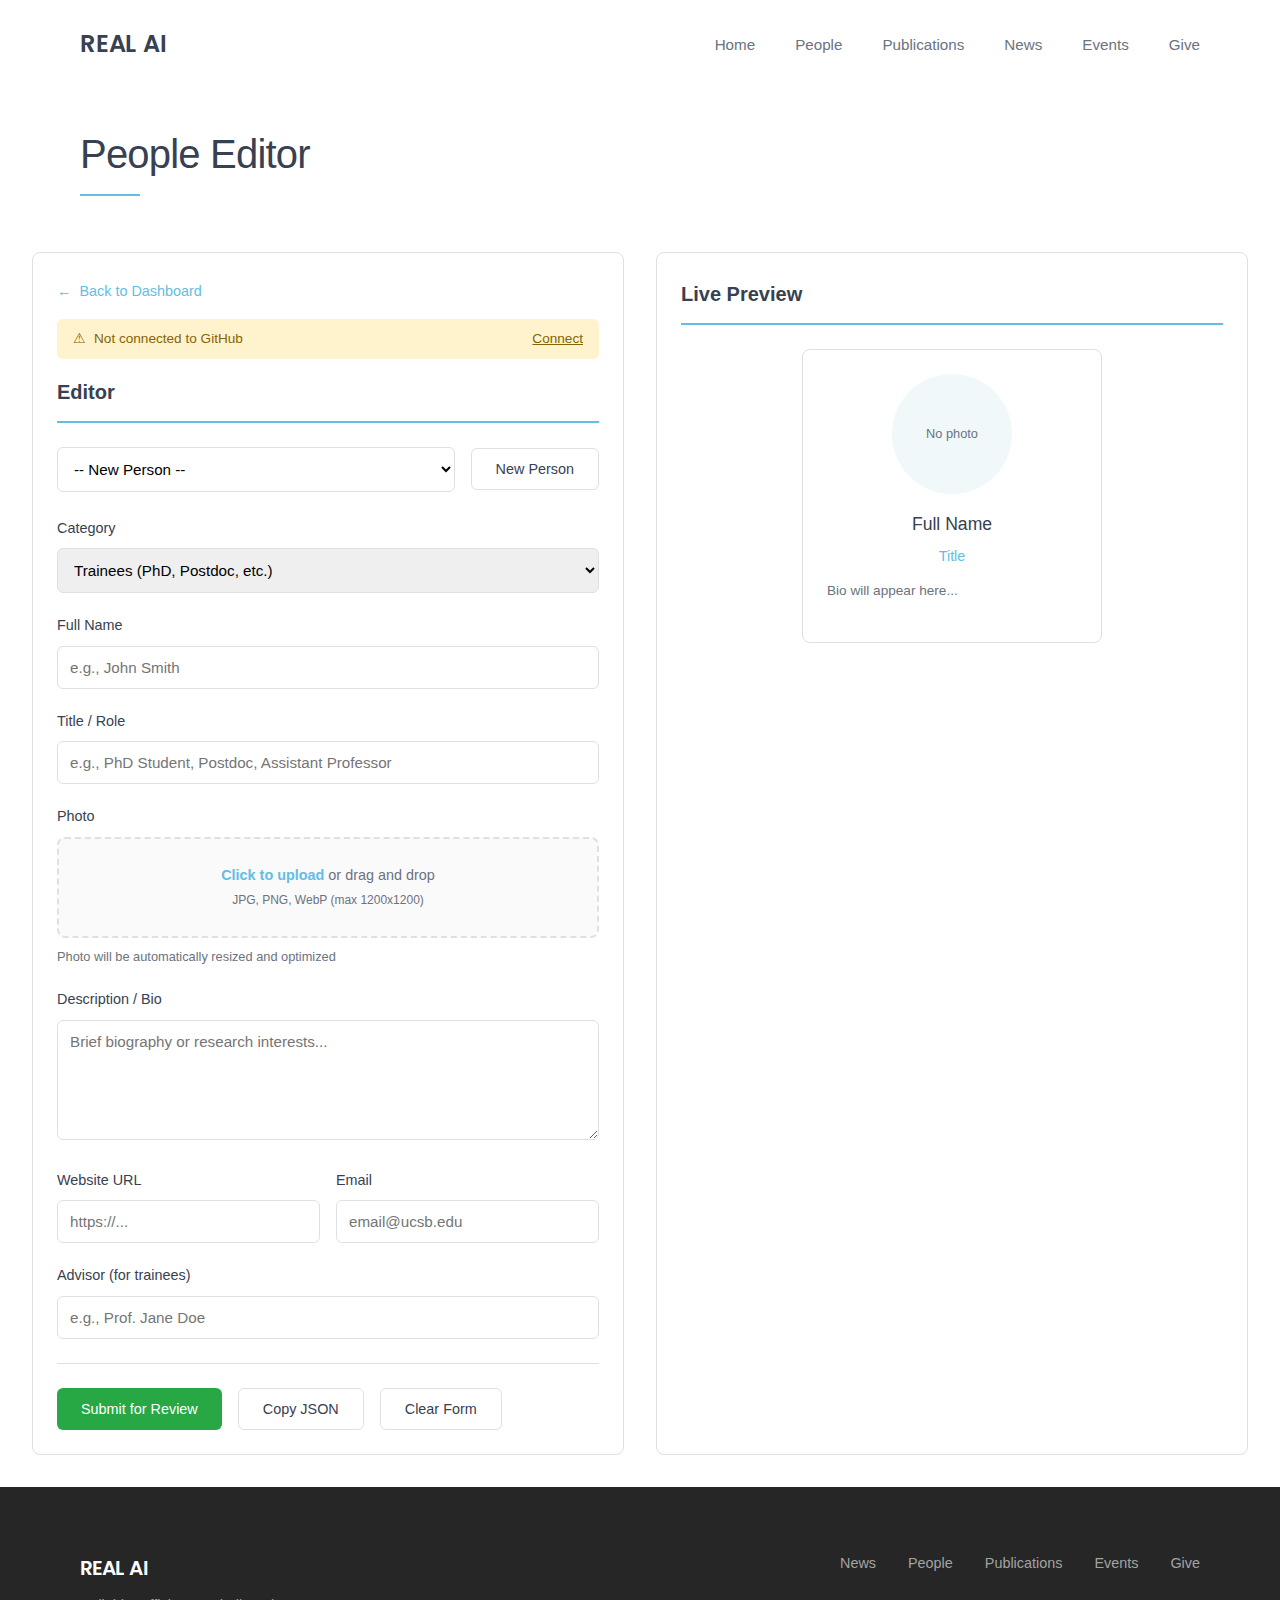
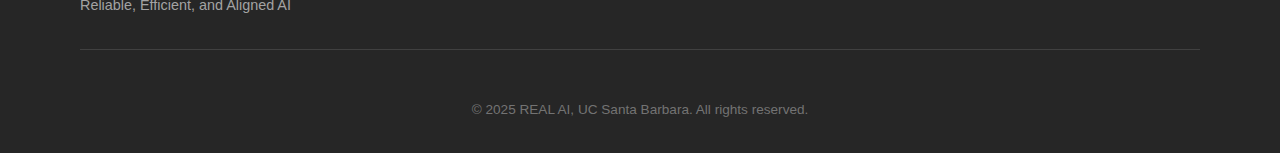
<file: pages/admin/people.html>
<!DOCTYPE html>
<html lang="en">
<head>
    <meta charset="UTF-8">
    <meta name="viewport" content="width=device-width, initial-scale=1.0">
    <title>People Editor - REAL AI Lab</title>
    <link rel="stylesheet" href="../../css/styles.css">
    <style>
        .admin-container {
            display: grid;
            grid-template-columns: 1fr 1fr;
            gap: 2rem;
            max-width: 1400px;
            margin: 0 auto;
            padding: 2rem;
        }

        .editor-panel, .preview-panel {
            background: white;
            border: 1px solid var(--border-light);
            border-radius: 8px;
            padding: 1.5rem;
        }

        .panel-title {
            font-size: 1.25rem;
            font-weight: 600;
            margin-bottom: 1.5rem;
            padding-bottom: 0.75rem;
            border-bottom: 2px solid var(--sky-blue);
            color: var(--text-primary);
        }

        .form-group {
            margin-bottom: 1.25rem;
        }

        .form-group label {
            display: block;
            font-weight: 500;
            margin-bottom: 0.5rem;
            color: var(--text-primary);
            font-size: 0.9rem;
        }

        .form-group input,
        .form-group textarea,
        .form-group select {
            width: 100%;
            padding: 0.75rem;
            border: 1px solid var(--border-light);
            border-radius: 6px;
            font-size: 0.95rem;
            font-family: inherit;
            transition: border-color 0.2s ease;
            box-sizing: border-box;
        }

        .form-group input:focus,
        .form-group textarea:focus,
        .form-group select:focus {
            outline: none;
            border-color: var(--sky-blue);
        }

        .form-group textarea {
            min-height: 120px;
            resize: vertical;
        }

        .form-row {
            display: grid;
            grid-template-columns: 1fr 1fr;
            gap: 1rem;
        }

        .form-hint {
            font-size: 0.8rem;
            color: var(--text-secondary);
            margin-top: 0.25rem;
        }

        .btn {
            padding: 0.75rem 1.5rem;
            border: none;
            border-radius: 6px;
            font-size: 0.9rem;
            font-weight: 500;
            cursor: pointer;
            transition: all 0.2s ease;
        }

        .btn-primary {
            background: var(--sky-blue);
            color: white;
        }

        .btn-primary:hover {
            background: #4fa8d1;
        }

        .btn-secondary {
            background: white;
            color: var(--text-primary);
            border: 1px solid var(--border-light);
        }

        .btn-secondary:hover {
            border-color: var(--sky-blue);
            color: var(--sky-blue);
        }

        .btn-success {
            background: #28a745;
            color: white;
        }

        .btn-success:hover {
            background: #218838;
        }

        .action-buttons {
            display: flex;
            gap: 1rem;
            margin-top: 1.5rem;
            padding-top: 1.5rem;
            border-top: 1px solid var(--border-light);
            flex-wrap: wrap;
        }

        .person-selector {
            display: flex;
            gap: 1rem;
            margin-bottom: 1.5rem;
            align-items: center;
        }

        .person-selector select {
            flex: 1;
            padding: 0.75rem;
            border: 1px solid var(--border-light);
            border-radius: 6px;
            font-size: 0.95rem;
            background: white;
        }

        /* Image upload styles */
        .image-upload-group {
            margin-bottom: 1.25rem;
        }

        .image-upload-label {
            display: block;
            font-weight: 500;
            margin-bottom: 0.5rem;
            color: var(--text-primary);
            font-size: 0.9rem;
        }

        .image-upload-area {
            border: 2px dashed var(--border-light);
            border-radius: 8px;
            padding: 1.5rem;
            text-align: center;
            cursor: pointer;
            transition: all 0.2s ease;
            background: #fafafa;
        }

        .image-upload-area:hover {
            border-color: var(--sky-blue);
            background: #f0f7ff;
        }

        .image-upload-area.has-image {
            padding: 0.5rem;
            border-style: solid;
        }

        .image-upload-area img {
            max-width: 100%;
            max-height: 200px;
            border-radius: 6px;
        }

        .image-upload-area input[type="file"] {
            display: none;
        }

        .image-upload-hint {
            font-size: 0.8rem;
            color: var(--text-secondary);
            margin-top: 0.5rem;
        }

        .image-upload-text {
            color: var(--text-secondary);
            font-size: 0.9rem;
        }

        .image-upload-text strong {
            color: var(--sky-blue);
        }

        /* Preview styles */
        .preview-card {
            background: white;
            border: 1px solid var(--border-light);
            border-radius: 8px;
            padding: 1.5rem;
            text-align: center;
            max-width: 300px;
            margin: 0 auto;
        }

        .preview-card .photo {
            width: 120px;
            height: 120px;
            border-radius: 50%;
            background: var(--primary-100);
            margin: 0 auto 1rem;
            display: flex;
            align-items: center;
            justify-content: center;
            color: var(--text-secondary);
            font-size: 0.8rem;
            overflow: hidden;
        }

        .preview-card .photo img {
            width: 100%;
            height: 100%;
            object-fit: cover;
        }

        .preview-card .name {
            font-size: 1.1rem;
            font-weight: 500;
            color: var(--text-primary);
            margin-bottom: 0.25rem;
        }

        .preview-card .title {
            font-size: 0.9rem;
            color: var(--sky-blue);
            margin-bottom: 0.75rem;
        }

        .preview-card .description {
            font-size: 0.85rem;
            color: var(--text-secondary);
            line-height: 1.6;
            text-align: left;
        }

        .preview-card .links {
            margin-top: 1rem;
            display: flex;
            justify-content: center;
            gap: 1rem;
        }

        .preview-card .links a {
            color: var(--sky-blue);
            text-decoration: none;
            font-size: 0.85rem;
        }

        .preview-card .links a:hover {
            text-decoration: underline;
        }

        /* Toast */
        .toast {
            position: fixed;
            bottom: 2rem;
            right: 2rem;
            background: #28a745;
            color: white;
            padding: 1rem 1.5rem;
            border-radius: 8px;
            box-shadow: 0 4px 20px rgba(0, 0, 0, 0.15);
            transform: translateY(100px);
            opacity: 0;
            transition: all 0.3s ease;
            z-index: 1000;
        }

        .toast.show {
            transform: translateY(0);
            opacity: 1;
        }

        .toast.error {
            background: #dc3545;
        }

        .back-link {
            display: inline-flex;
            align-items: center;
            gap: 0.5rem;
            color: var(--sky-blue);
            text-decoration: none;
            font-size: 0.9rem;
            margin-bottom: 1rem;
        }

        .back-link:hover {
            text-decoration: underline;
        }

        .back-link::before {
            content: '\2190';
        }

        @media (max-width: 1024px) {
            .admin-container {
                grid-template-columns: 1fr;
            }
        }

        @media (max-width: 768px) {
            .form-row {
                grid-template-columns: 1fr;
            }
        }
    </style>
</head>
<body>
    <header>
        <nav class="container">
            <a href="../../index.html" class="logo">REAL AI</a>
            <ul class="nav-links">
                <li><a href="../../index.html">Home</a></li>
                <li><a href="../people.html">People</a></li>
                <li><a href="../publications.html">Publications</a></li>
                <li><a href="../news.html">News</a></li>
                <li><a href="../events.html">Events</a></li>
                <li><a href="../give.html">Give</a></li>
            </ul>
            <button class="nav-toggle" aria-label="Toggle navigation">
                <span></span>
                <span></span>
                <span></span>
            </button>
        </nav>
    </header>

    <main>
        <section class="page-header">
            <div class="container">
                <h1>People Editor</h1>
            </div>
        </section>

        <div class="admin-container">
            <div class="editor-panel">
                <a href="index.html" class="back-link">Back to Dashboard</a>

                <div id="githubStatus" class="github-status disconnected">
                    <span>&#9888;</span>
                    <span>Not connected to GitHub</span>
                    <a onclick="showLoginModal()">Connect</a>
                </div>

                <h2 class="panel-title">Editor</h2>

                <div class="person-selector">
                    <select id="personSelect">
                        <option value="">-- New Person --</option>
                    </select>
                    <button class="btn btn-secondary" onclick="newPerson()">New Person</button>
                </div>

                <div class="form-group">
                    <label for="category">Category</label>
                    <select id="category">
                        <option value="trainees">Trainees (PhD, Postdoc, etc.)</option>
                        <option value="directors">Directors</option>
                        <option value="advisors">Advisors</option>
                    </select>
                </div>

                <div class="form-group">
                    <label for="personName">Full Name</label>
                    <input type="text" id="personName" placeholder="e.g., John Smith">
                </div>

                <div class="form-group">
                    <label for="personTitle">Title / Role</label>
                    <input type="text" id="personTitle" placeholder="e.g., PhD Student, Postdoc, Assistant Professor">
                </div>

                <div class="image-upload-group">
                    <label class="image-upload-label">Photo</label>
                    <div class="image-upload-area" id="photoUploadArea" onclick="document.getElementById('photoInput').click()">
                        <input type="file" id="photoInput" accept="image/*">
                        <div id="photoPreviewUpload" class="image-upload-text">
                            <strong>Click to upload</strong> or drag and drop<br>
                            <small>JPG, PNG, WebP (max 1200x1200)</small>
                        </div>
                    </div>
                    <p class="image-upload-hint">Photo will be automatically resized and optimized</p>
                </div>

                <div class="form-group">
                    <label for="personDescription">Description / Bio</label>
                    <textarea id="personDescription" placeholder="Brief biography or research interests..."></textarea>
                </div>

                <div class="form-row">
                    <div class="form-group">
                        <label for="personWebsite">Website URL</label>
                        <input type="url" id="personWebsite" placeholder="https://...">
                    </div>
                    <div class="form-group">
                        <label for="personEmail">Email</label>
                        <input type="email" id="personEmail" placeholder="email@ucsb.edu">
                    </div>
                </div>

                <div class="form-group" id="advisorField">
                    <label for="personAdvisor">Advisor (for trainees)</label>
                    <input type="text" id="personAdvisor" placeholder="e.g., Prof. Jane Doe">
                </div>

                <div class="action-buttons">
                    <button class="btn btn-success" onclick="submitForReview()">Submit for Review</button>
                    <button class="btn btn-secondary" onclick="copyJSON()">Copy JSON</button>
                    <button class="btn btn-secondary" onclick="newPerson()">Clear Form</button>
                </div>
            </div>

            <div class="preview-panel">
                <h2 class="panel-title">Live Preview</h2>
                <div class="preview-card">
                    <div class="photo" id="previewPhoto">No photo</div>
                    <p class="name" id="previewName">Full Name</p>
                    <p class="title" id="previewTitle">Title</p>
                    <p class="description" id="previewDescription">Bio will appear here...</p>
                    <div class="links" id="previewLinks"></div>
                </div>
            </div>
        </div>
    </main>

    <div class="toast" id="toast">Message</div>

    <footer>
        <div class="container">
            <div class="footer-content">
                <div class="footer-brand">
                    <span class="logo">REAL AI</span>
                    <p>Reliable, Efficient, and Aligned AI</p>
                </div>
                <nav class="footer-nav">
                    <a href="../news.html">News</a>
                    <a href="../people.html">People</a>
                    <a href="../publications.html">Publications</a>
                    <a href="../events.html">Events</a>
                    <a href="../give.html">Give</a>
                </nav>
            </div>
            <div class="footer-bottom">
                <p>&copy; 2025 REAL AI, UC Santa Barbara. All rights reserved.</p>
            </div>
        </div>
    </footer>

    <script src="../../js/main.js"></script>
    <script src="../../js/admin.js"></script>
    <script>
        let peopleData = { directors: [], trainees: [], advisors: [] };
        let photoUploader = null;

        document.addEventListener('DOMContentLoaded', async () => {
            await loadPeopleData();

            // Initialize image uploader
            photoUploader = new ImageUploader('photoInput', 'photoPreviewUpload', {
                maxWidth: 400,
                maxHeight: 400,
                quality: 0.9
            });

            // Update preview when image is ready
            document.getElementById('photoInput').addEventListener('imageReady', (e) => {
                document.getElementById('photoUploadArea').classList.add('has-image');
                updatePreview();
            });

            const fields = ['category', 'personName', 'personTitle', 'personDescription', 'personWebsite', 'personEmail', 'personAdvisor'];
            fields.forEach(field => {
                document.getElementById(field).addEventListener('input', updatePreview);
            });

            document.getElementById('category').addEventListener('change', () => {
                updateAdvisorFieldVisibility();
                updatePreview();
            });

            updateAdvisorFieldVisibility();
            updatePreview();
        });

        async function loadPeopleData() {
            try {
                const response = await fetch('../../data/people.json');
                peopleData = await response.json();
                populatePersonSelector();
            } catch (error) {
                console.log('Could not load people.json:', error);
            }
        }

        function populatePersonSelector() {
            const select = document.getElementById('personSelect');
            select.innerHTML = '<option value="">-- New Person --</option>';

            const addGroup = (label, people, category) => {
                if (people && people.length > 0) {
                    const optgroup = document.createElement('optgroup');
                    optgroup.label = label;
                    people.forEach((person, idx) => {
                        const option = document.createElement('option');
                        option.value = `${category}:${idx}`;
                        option.textContent = person.name;
                        optgroup.appendChild(option);
                    });
                    select.appendChild(optgroup);
                }
            };

            addGroup('Directors', peopleData.directors, 'directors');
            addGroup('Trainees', peopleData.trainees, 'trainees');
            addGroup('Advisors', peopleData.advisors, 'advisors');

            select.addEventListener('change', (e) => {
                if (e.target.value) {
                    const [category, idx] = e.target.value.split(':');
                    loadPerson(category, parseInt(idx));
                } else {
                    newPerson();
                }
            });
        }

        function loadPerson(category, index) {
            const person = peopleData[category][index];
            if (!person) return;

            document.getElementById('category').value = category;
            document.getElementById('personName').value = person.name || '';
            document.getElementById('personTitle').value = person.title || '';
            document.getElementById('personDescription').value = person.description || '';
            document.getElementById('personWebsite').value = person.website || '';
            document.getElementById('personEmail').value = person.email || '';
            document.getElementById('personAdvisor').value = person.advisor || '';

            // Clear uploaded image, show existing
            if (photoUploader) photoUploader.clear();
            document.getElementById('photoUploadArea').classList.remove('has-image');

            updateAdvisorFieldVisibility();
            updatePreview();
        }

        function newPerson() {
            document.getElementById('personSelect').value = '';
            document.getElementById('personName').value = '';
            document.getElementById('personTitle').value = '';
            document.getElementById('personDescription').value = '';
            document.getElementById('personWebsite').value = '';
            document.getElementById('personEmail').value = '';
            document.getElementById('personAdvisor').value = '';

            if (photoUploader) photoUploader.clear();
            document.getElementById('photoUploadArea').classList.remove('has-image');
            document.getElementById('photoPreviewUpload').innerHTML = `
                <strong>Click to upload</strong> or drag and drop<br>
                <small>JPG, PNG, WebP (max 1200x1200)</small>
            `;

            updatePreview();
        }

        function updateAdvisorFieldVisibility() {
            const category = document.getElementById('category').value;
            document.getElementById('advisorField').style.display = category === 'trainees' ? 'block' : 'none';
        }

        function updatePreview() {
            const name = document.getElementById('personName').value;
            const title = document.getElementById('personTitle').value;
            const description = document.getElementById('personDescription').value;
            const website = document.getElementById('personWebsite').value;
            const email = document.getElementById('personEmail').value;

            document.getElementById('previewName').textContent = name || 'Full Name';
            document.getElementById('previewTitle').textContent = title || 'Title';
            document.getElementById('previewDescription').textContent = description || 'Bio will appear here...';

            const photoDiv = document.getElementById('previewPhoto');
            const uploadData = photoUploader ? photoUploader.getUploadData() : null;

            if (uploadData) {
                photoDiv.innerHTML = `<img src="data:image/jpeg;base64,${uploadData.base64}" alt="${name}">`;
            } else {
                // Check if editing existing person with image
                const select = document.getElementById('personSelect');
                if (select.value) {
                    const [category, idx] = select.value.split(':');
                    const person = peopleData[category][parseInt(idx)];
                    if (person && person.image) {
                        photoDiv.innerHTML = `<img src="../../assets/images/people/${person.image}" alt="${name}" onerror="this.parentElement.textContent='No photo'">`;
                    } else {
                        photoDiv.textContent = 'No photo';
                    }
                } else {
                    photoDiv.textContent = 'No photo';
                }
            }

            const linksDiv = document.getElementById('previewLinks');
            let linksHtml = '';
            if (website) linksHtml += `<a href="${website}" target="_blank">Website</a>`;
            if (email) linksHtml += `<a href="mailto:${email}">Email</a>`;
            linksDiv.innerHTML = linksHtml;
        }

        function generateFilename(name) {
            return name.toLowerCase().replace(/\s+/g, '_').replace(/[^a-z0-9_]/g, '') + '.webp';
        }

        function getPersonJSON() {
            const category = document.getElementById('category').value;
            const name = document.getElementById('personName').value.trim();
            const uploadData = photoUploader ? photoUploader.getUploadData() : null;

            const person = {
                name: name,
                title: document.getElementById('personTitle').value.trim(),
                image: uploadData ? generateFilename(name) : '',
                description: document.getElementById('personDescription').value.trim(),
                website: document.getElementById('personWebsite').value.trim()
            };

            if (category === 'directors') {
                person.email = document.getElementById('personEmail').value.trim();
            } else {
                person.advisor = document.getElementById('personAdvisor').value.trim();
            }

            return { category, person, uploadData };
        }

        function copyJSON() {
            const { person } = getPersonJSON();
            const json = JSON.stringify(person, null, 2);

            navigator.clipboard.writeText(json).then(() => {
                showToast('JSON copied to clipboard!');
            }).catch(() => {
                showToast('Failed to copy', true);
            });
        }

        async function submitForReview() {
            const github = new GitHubAdmin();

            if (!github.isAuthenticated()) {
                showLoginModal();
                return;
            }

            const { category, person, uploadData } = getPersonJSON();

            if (!person.name) {
                showToast('Please enter a name', true);
                return;
            }

            showSubmitModal();

            try {
                // Validate token and get repo info
                const validation = await github.validateToken();
                if (!validation.valid) {
                    throw new Error('Invalid GitHub token. Please reconnect.');
                }

                await github.getDefaultBranch();

                // Create branch
                updateSubmitStep('branch', 'active');
                const branchName = `content/add-person-${person.name.toLowerCase().replace(/\s+/g, '-')}-${Date.now()}`;
                await github.createBranch(branchName);
                updateSubmitStep('branch', 'done');

                // Upload image if provided
                updateSubmitStep('images', 'active');
                if (uploadData) {
                    const imagePath = `assets/images/people/${generateFilename(person.name)}`;
                    await github.commitBinaryFile(
                        branchName,
                        imagePath,
                        uploadData.base64,
                        `Add photo for ${person.name}`
                    );
                    person.image = generateFilename(person.name);
                }
                updateSubmitStep('images', 'done');

                // Update people.json
                updateSubmitStep('data', 'active');
                const fileData = await github.getFileContent('data/people.json');
                let currentData = JSON.parse(fileData.content);

                // Add person to appropriate category
                if (!currentData[category]) {
                    currentData[category] = [];
                }
                currentData[category].push(person);

                await github.commitFile(
                    branchName,
                    'data/people.json',
                    JSON.stringify(currentData, null, 2),
                    `Add ${person.name} to ${category}`,
                    fileData.sha
                );
                updateSubmitStep('data', 'done');

                // Create PR
                updateSubmitStep('pr', 'active');
                const pr = await github.createPullRequest(
                    branchName,
                    `Add ${person.name} to People page`,
                    `## Summary\nAdding **${person.name}** (${person.title}) to the ${category} section.\n\n## Details\n- Category: ${category}\n- Title: ${person.title}\n${uploadData ? '- Photo: Included' : '- Photo: Not provided'}\n\n---\n*Submitted via REAL AI Admin*`
                );
                updateSubmitStep('pr', 'done');

                // Show success
                document.getElementById('submitResult').innerHTML = `
                    <div style="background: #d4edda; color: #155724; padding: 1rem; border-radius: 8px; margin-top: 1rem;">
                        <strong>Success!</strong><br>
                        Pull request created. An admin will review your submission.<br><br>
                        <a href="${pr.html_url}" target="_blank" style="color: #155724; font-weight: 500;">View Pull Request &rarr;</a>
                    </div>
                `;
                document.getElementById('submitModalFooter').style.display = 'flex';

            } catch (error) {
                console.error('Submit error:', error);
                document.getElementById('submitResult').innerHTML = `
                    <div style="background: #f8d7da; color: #721c24; padding: 1rem; border-radius: 8px; margin-top: 1rem;">
                        <strong>Error:</strong> ${error.message}
                    </div>
                `;
                document.getElementById('submitModalFooter').style.display = 'flex';

                // Mark current step as error
                ['branch', 'images', 'data', 'pr'].forEach(step => {
                    const el = document.getElementById(`step-${step}`);
                    if (el && el.classList.contains('active')) {
                        updateSubmitStep(step, 'error');
                    }
                });
            }
        }

        function showToast(message, isError = false) {
            const toast = document.getElementById('toast');
            toast.textContent = message;
            toast.className = isError ? 'toast error show' : 'toast show';
            setTimeout(() => toast.classList.remove('show'), 4000);
        }
    </script>
</body>
</html>
</file>
<file: css/styles.css>
/* ============================================
   REAL AI - Baby Blue/Gray Theme
   Clean lines inspired by ARIA
   ============================================ */

/* Google Fonts */
@import url('https://fonts.googleapis.com/css2?family=Poppins:wght@500;600;700&display=swap');

/* CSS Variables */
:root {
    /* Primary Colors - Baby Blue / Sky Blue */
    /* Light, soft, cute tones based on #CCE6ED and #64BDE3 */
    --baby-blue: #cce6ed;
    --sky-blue: #64bde3;
    --primary-100: #f0f8fa;
    --primary-200: #e5f2f7;
    --primary-300: #cce6ed;  /* Main baby blue */
    --primary-400: #a8d8e8;
    --primary-500: #64bde3;  /* Main sky blue accent */
    --primary-600: #7cc9e8;
    --primary-700: #64bde3;
    --primary-800: #5ab3d9;
    --primary-900: #4aa8ce;

    /* Neutral Colors - Near Black for Crisp Lines */
    --gray-50: #fafafa;
    --gray-100: #f5f5f5;
    --gray-200: #e5e5e5;
    --gray-300: #d4d4d4;
    --gray-400: #a3a3a3;
    --gray-500: #737373;
    --gray-600: #525252;
    --gray-700: #404040;
    --gray-800: #262626;
    --gray-900: #171717;
    --near-black: #1a1a1a;

    /* Semantic */
    --text-primary: #374151;  /* Softer dark gray instead of near-black */
    --text-secondary: #6b7280;
    --text-muted: #9ca3af;
    --background: #ffffff;
    --background-alt: var(--gray-50);
    --border-color: var(--near-black);
    --border-light: #e0e0e0;
    --accent: var(--primary-500);

    /* Layout */
    --max-width: 1200px;
    --section-padding: 80px;
    --container-padding: 5rem;
}

/* Reset & Base */
* {
    margin: 0;
    padding: 0;
    box-sizing: border-box;
}

html {
    scroll-behavior: smooth;
}

body {
    font-family: -apple-system, BlinkMacSystemFont, 'Segoe UI', 'Inter', Roboto, sans-serif;
    line-height: 1.7;
    color: var(--text-primary);
    background: var(--background);
    overflow-x: hidden;
    -webkit-font-smoothing: antialiased;
}

@media (prefers-reduced-motion: reduce) {
    *, *::before, *::after {
        animation-duration: 0.01ms !important;
        animation-iteration-count: 1 !important;
        transition-duration: 0.01ms !important;
    }
    html {
        scroll-behavior: auto;
    }
}


/* ============================================
   Main Content Area
   ============================================ */
.main-content {
    margin-left: 0;
    position: relative;
    z-index: 2;
    min-height: 100vh;
}

.container {
    max-width: none;
    margin: 0;
    padding: 0 var(--container-padding);
}

/* ============================================
   Header & Navigation
   ============================================ */
header {
    padding: 1.5rem 0;
    position: fixed;
    top: 0;
    left: 0;
    right: 0;
    background: #ffffff;
    z-index: 1000;
    transition: all 0.3s ease;
    transform: translateY(-100%);
    border-bottom: 1px solid transparent;
}

header.visible {
    transform: translateY(0);
}

header.scrolled {
    background: #ffffff;
    border-bottom: 1px solid var(--border-light);
}

nav {
    display: flex;
    justify-content: space-between;
    align-items: center;
}

.logo-group {
    display: flex;
    flex-direction: column;
    align-items: flex-start;
    gap: 0.25rem;
}

.ucsb-logo {
    display: flex;
    align-items: center;
}

.ucsb-logo img {
    height: 14px;
    width: auto;
    opacity: 0.7;
}

.logo {
    font-family: 'Poppins', sans-serif;
    font-size: 1.5rem;
    font-weight: 600;
    color: var(--text-primary);
    text-decoration: none;
    letter-spacing: -0.01em;
}

.nav-links {
    display: flex;
    gap: 2.5rem;
    list-style: none;
}

.nav-links a {
    color: var(--text-secondary);
    text-decoration: none;
    font-size: 0.95rem;
    font-weight: 450;
    transition: color 0.2s ease;
    position: relative;
}

.nav-links a::after {
    content: '';
    position: absolute;
    bottom: -4px;
    left: 0;
    width: 0;
    height: 2px;
    background: var(--sky-blue);
    transition: width 0.2s ease;
}

.nav-links a:hover,
.nav-links a.active {
    color: var(--text-primary);
}

.nav-links a:hover::after,
.nav-links a.active::after {
    width: 100%;
}

.nav-toggle {
    display: none;
    flex-direction: column;
    gap: 5px;
    background: none;
    border: none;
    cursor: pointer;
    padding: 0.5rem;
}

.nav-toggle span {
    width: 22px;
    height: 2px;
    background: var(--text-secondary);
    border-radius: 1px;
    transition: all 0.3s ease;
}

/* ============================================
   Hero Section
   ============================================ */
.hero {
    display: flex;
    min-height: 75vh;
    position: relative;
}

.hero-animation {
    width: 480px;
    flex-shrink: 0;
    background: linear-gradient(180deg, #ffffff 0%, #fafafa 50%, #f5f5f5 100%);
    position: relative;
    display: flex;
    align-items: center;
    justify-content: center;
}

.hero-animation::after {
    content: '';
    position: absolute;
    top: 0;
    right: 0;
    width: 60px;
    height: 100%;
    background: linear-gradient(90deg,
        transparent 0%,
        rgba(255, 255, 255, 0.5) 50%,
        rgba(255, 255, 255, 1) 100%);
    pointer-events: none;
}

#morphCanvas {
    width: 100%;
    height: 100%;
    display: block;
}

.hero-content {
    flex: 1;
    display: flex;
    flex-direction: column;
    justify-content: center;
    padding: 4rem;
    padding-left: 3rem;
}


.hero h1 {
    font-size: 3.25rem;
    font-weight: 400;
    line-height: 1.15;
    color: var(--text-primary);
    margin-bottom: 1.75rem;
    letter-spacing: -0.03em;
    opacity: 0;
    transform: translateY(30px);
    animation: fadeInUp 0.8s ease 0.4s forwards;
}

.hero .subtitle {
    font-size: 1.2rem;
    color: var(--text-secondary);
    max-width: 560px;
    margin-bottom: 2.5rem;
    line-height: 1.7;
    opacity: 0;
    transform: translateY(20px);
    animation: fadeInUp 0.8s ease 0.6s forwards;
}

.hero-buttons {
    display: flex;
    gap: 1rem;
    opacity: 0;
    transform: translateY(20px);
    animation: fadeInUp 0.8s ease 0.8s forwards;
}

/* ============================================
   Buttons - Clean Lines Style
   ============================================ */
.btn {
    display: inline-flex;
    align-items: center;
    justify-content: center;
    padding: 0.875rem 1.75rem;
    font-size: 0.9rem;
    font-weight: 500;
    text-decoration: none;
    border-radius: 2px;
    transition: all 0.25s ease;
    cursor: pointer;
    border: none;
    position: relative;
}

.btn-primary {
    background: var(--sky-blue);
    color: white;
    border: 1px solid var(--sky-blue);
}

.btn-primary:hover {
    background: var(--primary-900);
    border-color: var(--primary-900);
    color: white;
    transform: translateY(-1px);
}

.btn-secondary {
    background: transparent;
    color: var(--text-primary);
    border: 1px solid var(--border-light);
}

.btn-secondary:hover {
    background: var(--baby-blue);
    border-color: var(--baby-blue);
    color: var(--text-primary);
}

.btn-large {
    padding: 1rem 2rem;
    font-size: 1rem;
}

/* ============================================
   Sections - Clean Layout
   ============================================ */
.section {
    padding: var(--section-padding) 0;
}

.section-alt {
    background: var(--background-alt);
}

.section-label {
    font-size: 0.8rem;
    font-weight: 600;
    color: var(--sky-blue);
    text-transform: uppercase;
    letter-spacing: 0.12em;
    margin-bottom: 0.75rem;
}

.section h2 {
    font-size: 2.5rem;
    font-weight: 400;
    color: var(--text-primary);
    margin-bottom: 1rem;
    letter-spacing: -0.02em;
}

.highlight-letter {
    font-weight: 500; /* Medium weight - between normal (400) and bold (700) */
}

.highlight-underline {
    text-decoration: underline;
    text-decoration-color: var(--sky-blue);
    text-underline-offset: 3px;
    text-decoration-thickness: 2px;
}

.section-intro {
    font-size: 1.15rem;
    color: var(--text-secondary);
    max-width: 600px;
    margin-bottom: 3.5rem;
}

/* ============================================
   About Section
   ============================================ */
.about-grid {
    display: grid;
    grid-template-columns: 1.5fr 1fr;
    gap: 4rem;
    align-items: start;
    margin-top: 2.5rem;
}

.about-text {
    font-size: 1.1rem;
    color: var(--text-secondary);
    line-height: 1.8;
}

.about-text p {
    margin-bottom: 1.5rem;
}

.about-text p:last-child {
    margin-bottom: 0;
}

.about-stats {
    display: grid;
    gap: 2rem;
}

.stat-item {
    padding: 1.5rem;
    background: white;
    border: 1px solid var(--border-light);
    border-radius: 4px;
    text-align: center;
    transition: all 0.3s ease;
}

.stat-item:hover {
    border-color: var(--sky-blue);
}

.approach-section-title {
    font-size: 1.25rem;
    font-weight: 500;
    color: var(--text-primary);
    margin-top: 2rem;
    margin-bottom: 1rem;
}

.approach-grid-inline {
    display: grid;
    grid-template-columns: repeat(3, 1fr);
    gap: 1.5rem;
}

.approach-item-inline {
    padding: 1rem;
    border-left: 2px solid var(--sky-blue);
    padding-left: 1rem;
}

.approach-item-inline .approach-number {
    font-size: 0.75rem;
    font-weight: 600;
    color: var(--sky-blue);
    display: block;
    margin-bottom: 0.25rem;
}

.approach-item-inline h4 {
    font-size: 0.95rem;
    font-weight: 500;
    color: var(--text-primary);
    margin-bottom: 0.35rem;
}

.approach-item-inline p {
    font-size: 0.85rem;
    color: var(--text-secondary);
    line-height: 1.5;
    margin: 0;
}

.stat-item:hover .stat-number {
    transform: scale(1.05);
}

.stat-number {
    transition: transform 0.3s ease;
}

.stat-number {
    display: block;
    font-size: 2.5rem;
    font-weight: 300;
    color: var(--sky-blue);
    line-height: 1;
    margin-bottom: 0.5rem;
}

.stat-label {
    font-size: 0.9rem;
    color: var(--text-muted);
    text-transform: uppercase;
    letter-spacing: 0.05em;
}

/* ============================================
   Research Cards
   ============================================ */
.research-grid {
    display: grid;
    grid-template-columns: repeat(3, 1fr);
    gap: 2rem;
}

.research-card {
    padding: 2.5rem;
    background: white;
    border: 1px solid var(--border-light);
    border-radius: 4px;
    transition: all 0.3s ease;
    position: relative;
}

.research-card::before {
    content: '';
    position: absolute;
    top: 0;
    left: 0;
    right: 0;
    height: 2px;
    background: var(--sky-blue);
    border-radius: 4px 4px 0 0;
    opacity: 0;
    transition: opacity 0.3s ease;
}

.research-card:hover {
    border-color: var(--sky-blue);
    box-shadow: 0 8px 30px rgba(100, 189, 227, 0.15);
    transform: translateY(-4px);
}

.research-card:hover::before {
    opacity: 1;
}

.research-card:hover .card-icon {
    transform: scale(1.1);
    transition: transform 0.3s ease;
}

.card-icon {
    transition: transform 0.3s ease;
}

.card-icon {
    width: 56px;
    height: 56px;
    margin-bottom: 1.5rem;
    color: var(--sky-blue);
}

.card-icon svg {
    width: 100%;
    height: 100%;
}

.research-card h3 {
    font-size: 1.35rem;
    font-weight: 500;
    color: var(--text-primary);
    margin-bottom: 0.5rem;
}

.card-subtitle {
    font-size: 0.9rem;
    color: var(--sky-blue);
    margin-bottom: 1rem;
    font-weight: 500;
}

.research-card p {
    font-size: 0.95rem;
    color: var(--text-secondary);
    line-height: 1.7;
    margin-bottom: 1.5rem;
}

.card-link {
    font-size: 0.9rem;
    font-weight: 500;
    color: var(--text-primary);
    text-decoration: none;
    display: inline-flex;
    align-items: center;
    gap: 0.5rem;
    transition: all 0.2s ease;
    padding-bottom: 2px;
    border-bottom: 1px solid transparent;
}

.card-link:hover {
    gap: 0.75rem;
    color: var(--sky-blue);
    border-bottom-color: var(--sky-blue);
}

.card-link::after {
    content: '\2192';
}

/* ============================================
   Approach Section
   ============================================ */
.approach-grid {
    display: grid;
    grid-template-columns: repeat(4, 1fr);
    gap: 2rem;
    margin-top: 3rem;
}

.approach-item {
    padding: 2rem 1.5rem;
    border-left: 1px solid var(--border-light);
    transition: all 0.3s ease;
}

.approach-item:hover {
    border-left-color: var(--sky-blue);
}

.approach-number {
    display: block;
    font-size: 0.85rem;
    font-weight: 600;
    color: var(--sky-blue);
    margin-bottom: 1rem;
}

.approach-item h3 {
    font-size: 1.1rem;
    font-weight: 500;
    color: var(--text-primary);
    margin-bottom: 0.75rem;
}

.approach-item p {
    font-size: 0.95rem;
    color: var(--text-secondary);
    line-height: 1.6;
}

/* ============================================
   Contact Section
   ============================================ */
.contact-grid {
    display: flex;
    justify-content: space-between;
    align-items: center;
    gap: 4rem;
    padding: 3rem;
    background: white;
    border: 1px solid var(--border-light);
    border-radius: 2px;
}

.contact-info {
    display: flex;
    gap: 4rem;
}

.contact-item {
    display: flex;
    flex-direction: column;
    gap: 0.25rem;
}

.contact-label {
    font-size: 0.8rem;
    color: var(--text-muted);
    text-transform: uppercase;
    letter-spacing: 0.08em;
}

.contact-value {
    font-size: 1rem;
    color: var(--text-primary);
    font-weight: 450;
}

/* ============================================
   Footer
   ============================================ */
footer {
    padding: 4rem 0 2rem;
    background: var(--gray-800);
    color: var(--gray-300);
}

.footer-content {
    display: flex;
    justify-content: space-between;
    align-items: flex-start;
    margin-bottom: 3rem;
    padding-bottom: 2rem;
    border-bottom: 1px solid var(--gray-700);
}

.footer-brand .logo {
    color: white;
    font-size: 1.25rem;
    margin-bottom: 0.5rem;
    display: block;
}

.footer-brand p {
    font-size: 0.9rem;
    color: var(--gray-400);
}

.footer-nav {
    display: flex;
    gap: 2rem;
}

.footer-nav a {
    color: var(--gray-400);
    text-decoration: none;
    font-size: 0.9rem;
    transition: color 0.2s ease;
}

.footer-nav a:hover {
    color: white;
}

.footer-bottom {
    text-align: center;
}

.footer-bottom p {
    font-size: 0.85rem;
    color: var(--gray-500);
}

/* ============================================
   Animations
   ============================================ */
@keyframes fadeInUp {
    to {
        opacity: 1;
        transform: translateY(0);
    }
}

.fade-in {
    opacity: 0;
    transform: translateY(30px);
    transition: all 0.6s ease;
}

.fade-in.visible {
    opacity: 1;
    transform: translateY(0);
}

.slide-in-left {
    opacity: 0;
    transform: translateX(-30px);
    transition: all 0.6s ease;
}

.slide-in-left.visible {
    opacity: 1;
    transform: translateX(0);
}

.slide-in-right {
    opacity: 0;
    transform: translateX(30px);
    transition: all 0.6s ease;
}

.slide-in-right.visible {
    opacity: 1;
    transform: translateX(0);
}

/* ============================================
   Responsive Design
   ============================================ */
@media (max-width: 1200px) {
    .research-grid {
        grid-template-columns: repeat(2, 1fr);
    }

    .approach-grid {
        grid-template-columns: repeat(2, 1fr);
    }
}

@media (max-width: 1024px) {
    .hero {
        flex-direction: column;
        padding-top: 80px; /* Account for fixed header */
    }

    .hero-animation {
        width: 100%;
        height: 50vh;
        min-height: 400px;
    }

    .hero-content {
        padding: 3rem 2rem;
    }

    .about-grid {
        grid-template-columns: 1fr;
        gap: 3rem;
    }

    .about-stats {
        grid-template-columns: repeat(3, 1fr);
    }

    .contact-grid {
        flex-direction: column;
        text-align: center;
    }

    .contact-info {
        flex-direction: column;
        gap: 1.5rem;
    }
}

@media (max-width: 768px) {
    :root {
        --section-padding: 60px;
        --container-padding: 1.5rem;
    }

    .nav-links {
        display: none;
        position: absolute;
        top: 100%;
        left: 0;
        right: 0;
        background: white;
        flex-direction: column;
        padding: 1.5rem;
        gap: 0;
        border-top: 1px solid var(--border-light);
        box-shadow: 0 4px 20px rgba(0, 0, 0, 0.06);
    }

    .nav-links.active {
        display: flex;
    }

    .nav-links li {
        padding: 0.75rem 0;
        border-bottom: 1px solid var(--gray-100);
    }

    .nav-links li:last-child {
        border-bottom: none;
    }

    .nav-toggle {
        display: flex;
    }

    .hero {
        flex-direction: column;
        padding-top: 70px; /* Account for fixed header */
    }

    .hero-animation {
        width: 100%;
        height: 40vh;
        min-height: 300px;
    }

    .hero-content {
        padding: 2rem 1.5rem;
    }

    .hero h1 {
        font-size: 1.75rem;
    }

    .hero .subtitle {
        font-size: 1rem;
    }

    .hero-buttons {
        flex-direction: column;
    }

    .section h2 {
        font-size: 2rem;
    }

    .research-grid {
        grid-template-columns: 1fr;
    }

    .approach-grid {
        grid-template-columns: 1fr;
    }

    .approach-grid-inline {
        grid-template-columns: 1fr;
        gap: 1rem;
    }

    .about-stats {
        grid-template-columns: 1fr;
    }

    .footer-content {
        flex-direction: column;
        gap: 2rem;
        text-align: center;
    }

    .footer-nav {
        flex-wrap: wrap;
        justify-content: center;
    }
}

/* ============================================
   Page Header (for subpages)
   ============================================ */
.page-header {
    background: transparent;
    padding-top: 120px;
    padding-bottom: 2rem;
    text-align: left;
}

.page-header h1 {
    font-size: 2.5rem;
    font-weight: 300;
    color: var(--text-primary);
    letter-spacing: -0.02em;
    position: relative;
    display: inline-block;
}

.page-header h1::after {
    content: '';
    position: absolute;
    bottom: -8px;
    left: 0;
    width: 60px;
    height: 2px;
    background: var(--sky-blue);
}

/* ============================================
   Content Section (for subpages)
   ============================================ */
.content-section {
    padding: 4rem 0;
}

.content-section h2 {
    font-size: 1.5rem;
    font-weight: 500;
    color: var(--text-primary);
    margin-bottom: 1.5rem;
    padding-bottom: 0.75rem;
    border-bottom: 1px solid var(--border-light);
}

/* People Grid */
.people-grid {
    display: grid;
    grid-template-columns: repeat(auto-fill, minmax(220px, 1fr));
    gap: 2rem;
}

.person-card {
    text-align: center;
    padding: 1.5rem;
    background: white;
    border: 1px solid var(--border-light);
    border-radius: 2px;
    transition: all 0.3s ease;
}

.person-card:hover {
    border-color: var(--sky-blue);
}

.person-card img {
    width: 120px;
    height: 120px;
    border-radius: 50%;
    object-fit: cover;
    margin-bottom: 1rem;
    border: 1px solid var(--border-light);
}

.person-card h3 {
    font-size: 1.1rem;
    font-weight: 500;
    color: var(--text-primary);
    margin-bottom: 0.25rem;
}

.person-card .role {
    font-size: 0.9rem;
    color: var(--text-muted);
}

/* Publications & News Lists */
.publication-list,
.news-list {
    list-style: none;
}

.publication-item,
.news-item {
    padding: 1.5rem 0;
    border-bottom: 1px solid var(--border-light);
}

.publication-item:last-child,
.news-item:last-child {
    border-bottom: none;
}

.publication-item h3,
.news-item h3 {
    font-size: 1.1rem;
    font-weight: 500;
    color: var(--text-primary);
    margin-bottom: 0.5rem;
}

.publication-item .authors {
    color: var(--text-secondary);
    font-size: 0.95rem;
    margin-bottom: 0.25rem;
}

.publication-item .venue {
    color: var(--sky-blue);
    font-style: italic;
    font-size: 0.9rem;
}

.news-item .date {
    font-size: 0.85rem;
    font-weight: 500;
    color: var(--sky-blue);
    margin-bottom: 0.5rem;
}
</file>
